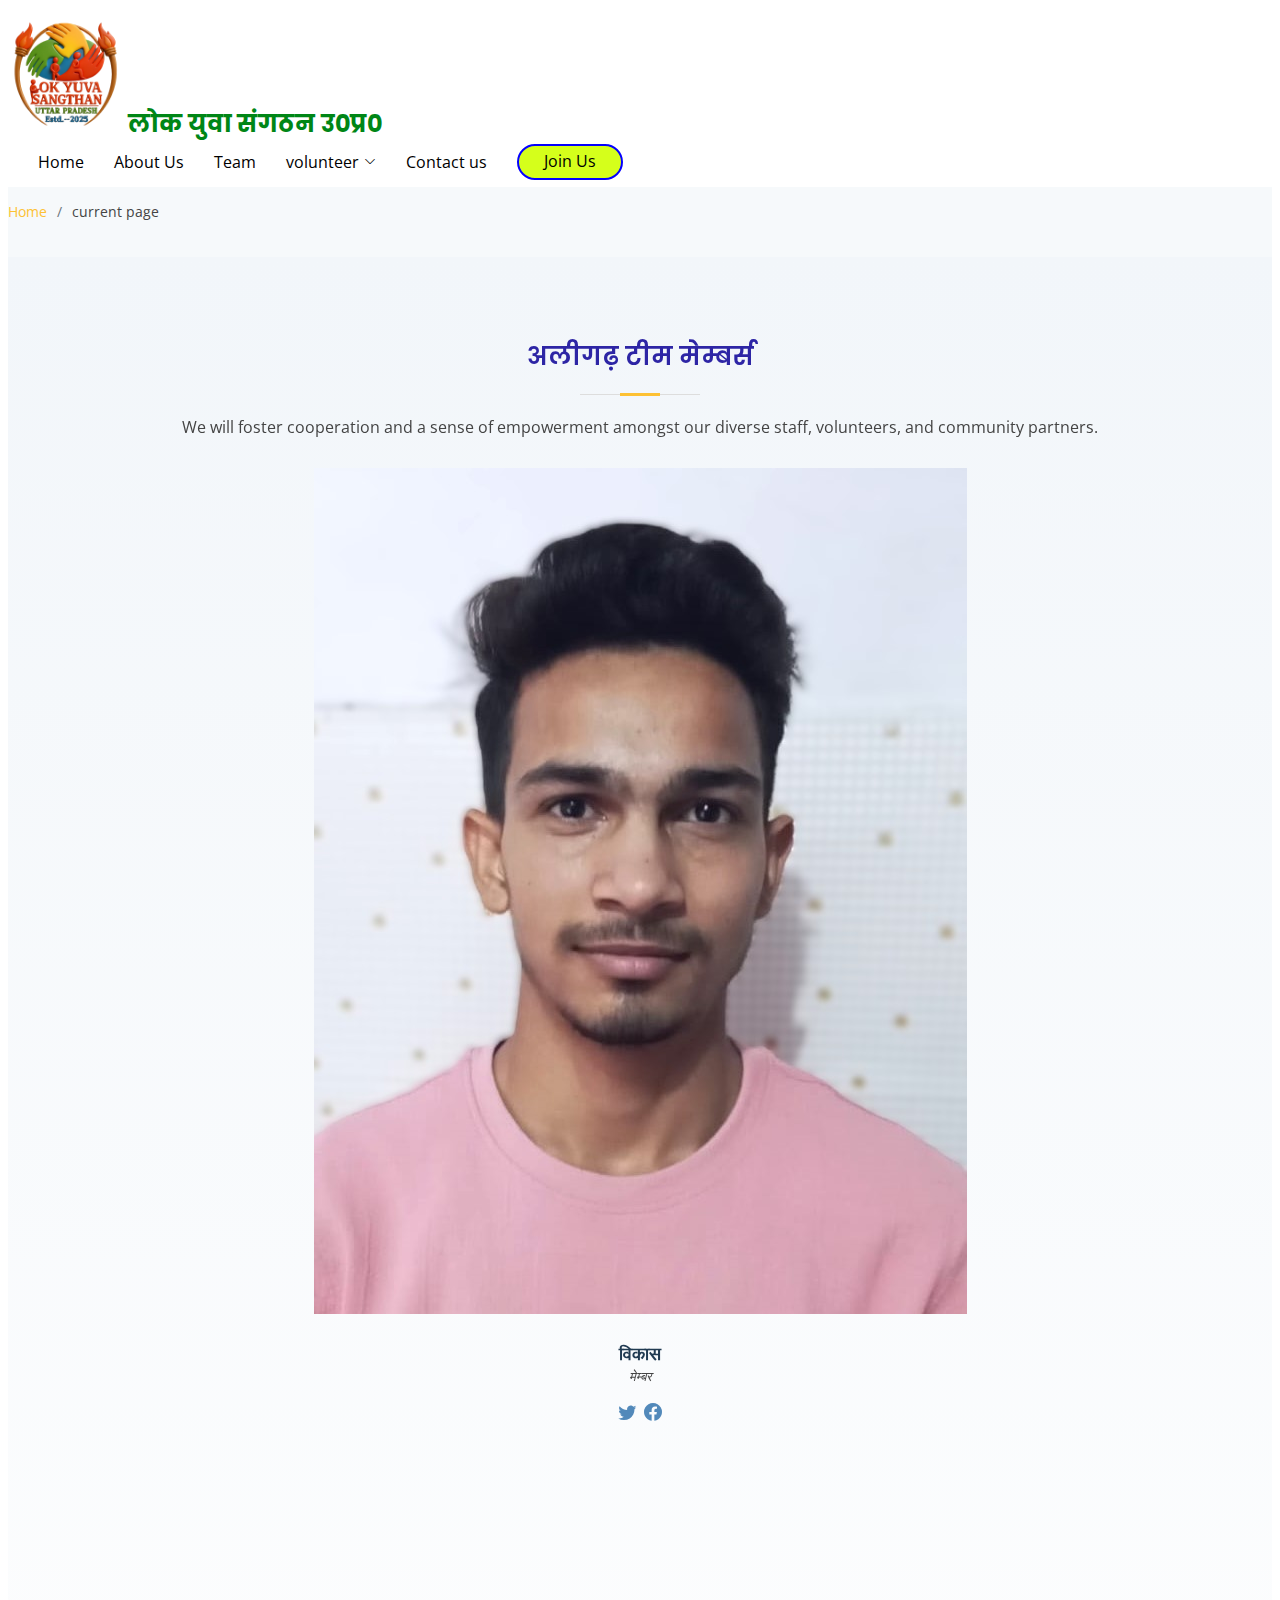
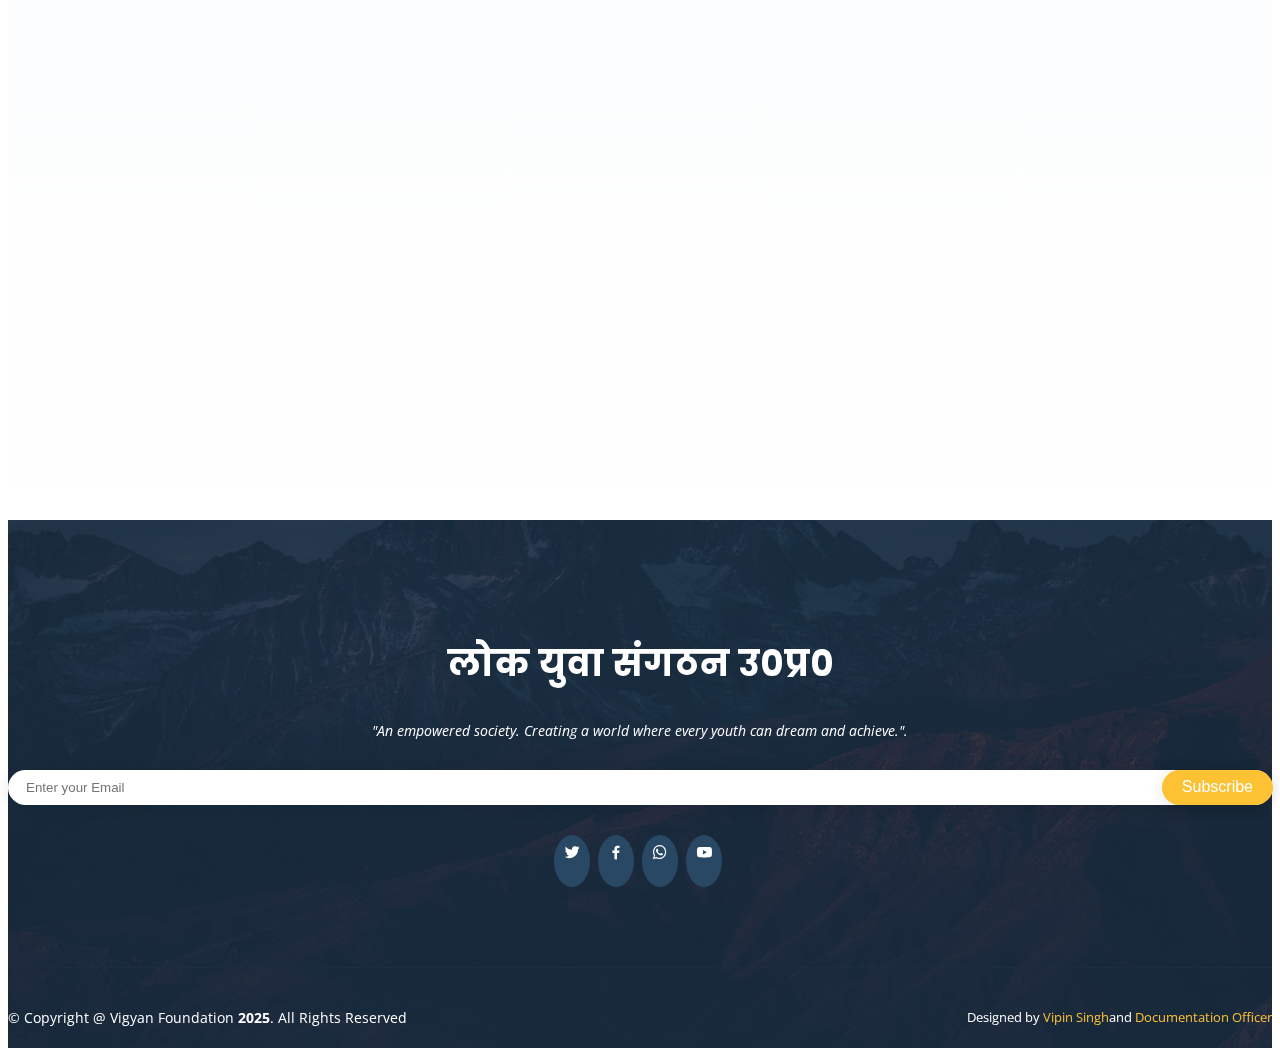
<file: Aligarh.html>
<!DOCTYPE html>
<html lang="en">

<head>
  <meta charset="utf-8">
  <meta content="width=device-width, initial-scale=1.0" name="viewport">
 
  

  <title>लोक युवा संगठन, उ०प्र० | अलीगढ़ टीम </title>
  <meta content="" name="description">
  <meta content="" name="keywords">

  <!-- Favicons -->
  <link href="img/favicon1.ico" rel="icon">
  <link href="img/apple-touch-icon.png" rel="apple-touch-icon">

  <!-- Google Fonts -->
  <link href="https://fonts.googleapis.com/css?family=Open+Sans:300,300i,400,400i,600,600i,700,700i|Raleway:300,300i,400,400i,500,500i,600,600i,700,700i|Poppins:300,300i,400,400i,500,500i,600,600i,700,700i" rel="stylesheet">

  <!-- Vendor CSS Files -->
  <link href="vendor/aos/aos.css" rel="stylesheet">
  <link href="vendor/bootstrap-icons/bootstrap-icons.css" rel="stylesheet">
  <link href="vendor/boxicons/css/boxicons.min.css" rel="stylesheet">
  <link href="vendor/glightbox/css/glightbox.min.css" rel="stylesheet">
  <link href="vendor/swiper/swiper-bundle.min.css" rel="stylesheet">
  <!-- CSS only -->
<link href="https://cdn.jsdelivr.net/npm/bootstrap@5.0.1/dist/css/bootstrap.min.css" rel="stylesheet" integrity="sha384-+0n0xVW2eSR5OomGNYDnhzAbDsOXxcvSN1TPprVMTNDbiYZCxYbOOl7+AMvyTG2x" crossorigin="anonymous">
  <!-- Template Main CSS File -->
  <link href="css/style.css" rel="stylesheet">

  <!-- =======================================================
  ======================================================== -->
</head>

<body>
  

  <!-- ======= Header ======= -->
  <header id="header">
    <div class="container d-flex align-items-center justify-content-between">

      <div class="logo">
        <h1><a href="index.html"><img src="logo.png"> <span>लोक युवा संगठन उ0प्र0
           </span></a></h1>
        <!-- Uncomment below if you prefer to use an image logo -->
        <!-- <a href="index.html"><img src="assets/img/logo.png" alt="" class="img-fluid"></a>-->
      </div>

      <nav id="navbar" class="navbar">
        <ul>
          <li><a class="nav-link scrollto active" href="index.html#home">Home</a></li>
          <li><a class="nav-link scrollto" href="index.html#portfolio">About Us</a></li>
                    <li><a class="nav-link scrollto" href="index.html#services">Team</a></li>
          <li class="dropdown"><a href="#"><span>volunteer</span> <i class="bi bi-chevron-down"></i></a>
            <ul>
              
              <li class="dropdown"><a href="#"><span>Area wise Volunteer</span> <i class="bi bi-chevron-right"></i></a>
                <ul>
                  <li><a href="lucknow.html">लखनऊ</a></li>
                  <li><a href="prayagraj.html">प्रयागराज</a></li>
                  <li><a href="shravasti.html">श्रावस्ती</a></li>
                  <li><a href="Aligarh.html">अलीगढ़</a></li>
                  <li><a href="chitrakoot.html">चित्रकूट</a></li>
                  
                </ul>
              </li>
              
            </ul>
          </li>
          <li><a class="nav-link scrollto" href="index.html#contact">Contact us</a></li>
         
          <li><a class="getstarted scrollto" href="https://forms.gle/mgAG2T8w3Aey51Pm8">Join Us</a></li>
          
        </ul>
        <i class="bi bi-list mobile-nav-toggle"></i>
      </nav><!-- .navbar -->

    </div>
  </header><!-- End Header -->
  

  <main id="main">

    <!-- ======= Breadcrumbs Section ======= -->
    <section class="breadcrumbs">
      <div class="container">

        <div class="d-flex justify-content-between align-items-center">
          
          <ol>
            <li><a href="index.html">Home</a></li>
            <li>current page</li>
          </ol>
        </div>

      </div>
    </section><!-- End Breadcrumbs Section -->

     <!-- ======= Team Section ======= -->
     <section id="team" class="team section-bg">
      <div class="container">

        <div class="section-title">
          <h2 data-aos="fade-in">अलीगढ़ टीम मेम्बर्स</h2>
          <p data-aos="fade-in">We will foster cooperation and a sense of empowerment amongst our diverse staff, volunteers, and community partners.</p>
        </div>

        <div class="row">
           <div class="col-xl-3 col-lg-4 col-md-6">
            <div class="member" data-aos="fade-up" data-aos-delay="200">
              <div class="pic"><img src="img/team/Vikas.jpg" alt=""></div>
              <h4>विकास</h4>
              <span>मेम्बर</span>
              <div class="social">
                <a href=""><i class="bi bi-twitter"></i></a>
                <a href=""><i class="bi bi-facebook"></i></a>
               
              </div>
            </div>
          </div>
          
           <div class="col-xl-3 col-lg-4 col-md-6">
            <div class="member" data-aos="fade-up">
              <div class="pic"> <img src="img/team/Priyanka.jpg" alt=""></div>
              <h4>प्रियंका </h4>
              <span>मेम्बर</span>
              <div class="social">
                <a href=""><i class="bi bi-twitter"></i></a>
                <a href=""><i class="bi bi-facebook"></i></a>
                
              </div>
            </div>
          </div>
          
          
          
          
          
           
        
          
        </div>

      </div>
    </section><!-- End Team Section -->

    

   <!-- ======= Footer ======= -->
   <footer id="footer">

    <div class="footer-top">

      <div class="container">

        <div class="row  justify-content-center">
          <div class="col-lg-6">
            <h3>लोक युवा संगठन उ०प्र०

            </h3>
            <p>"An empowered society. Creating a world where every youth can dream and achieve.".</p>
          </div>
        </div>

        <div class="row footer-newsletter justify-content-center">
          <div class="col-lg-6">
            <form action="" method="post">
              <input type="email" name="email" placeholder="Enter your Email"><input type="submit" value="Subscribe">
            </form>
          </div>
        </div>

        <div class="social-links">
          <a href="#" class="twitter"><i class="bx bxl-twitter"></i></a>
          <a href="#" class="facebook"><i class="bx bxl-facebook"></i></a>
          <a href="https://chat.whatsapp.com/G7NPlNgtziXLv9UKNe8EcZ" class="instagram"><i class="bx bxl-whatsapp"></i></a>
          <a href="#" class="google-plus"><i class="bx bxl-youtube"></i></a>
          
        </div>
       

      </div>
     
    </div>

    <div class="container footer-bottom clearfix">
      <div class="copyright">
        &copy; Copyright @ Vigyan Foundation <strong><span>2025</span></strong>. All Rights Reserved 
      </div>
      <div class="credits">
        <!-- All the links in the footer should remain intact. -->
        <!-- You can delete the links only if you purchased the pro version. -->
        <!-- Licensing information: https://bootstrapmade.com/license/ -->
        <!-- Purchase the pro version with working PHP/AJAX contact form: https://bootstrapmade.com/bocor-bootstrap-template-nice-animation/ -->
        Designed by <a href="#" target="_blank">Vipin Singh</a>and  <a href="#" target="_blank">Documentation Officer</a>
      </div>
    </div>
  </footer><!-- End Footer -->

  <a href="#" class="back-to-top d-flex align-items-center justify-content-center"><i class="bi bi-arrow-up-short"></i></a>

  <!-- Vendor JS Files -->
  <script src="vendor/aos/aos.js"></script>
  
  <script src="vendor/glightbox/js/glightbox.min.js"></script>
  <script src="vendor/isotope-layout/isotope.pkgd.min.js"></script>
  <script src="vendor/php-email-form/validate.js"></script>
  <script src="vendor/swiper/swiper-bundle.min.js"></script>
  <!-- JavaScript Bundle with Popper -->
  <script src="https://cdn.jsdelivr.net/npm/bootstrap@5.0.1/dist/js/bootstrap.bundle.min.js" integrity="sha384-gtEjrD/SeCtmISkJkNUaaKMoLD0//ElJ19smozuHV6z3Iehds+3Ulb9Bn9Plx0x4" crossorigin="anonymous"></script>
  <!-- Template Main JS File -->
  <script src="js/main.js"></script>

</body>

</html>
</file>
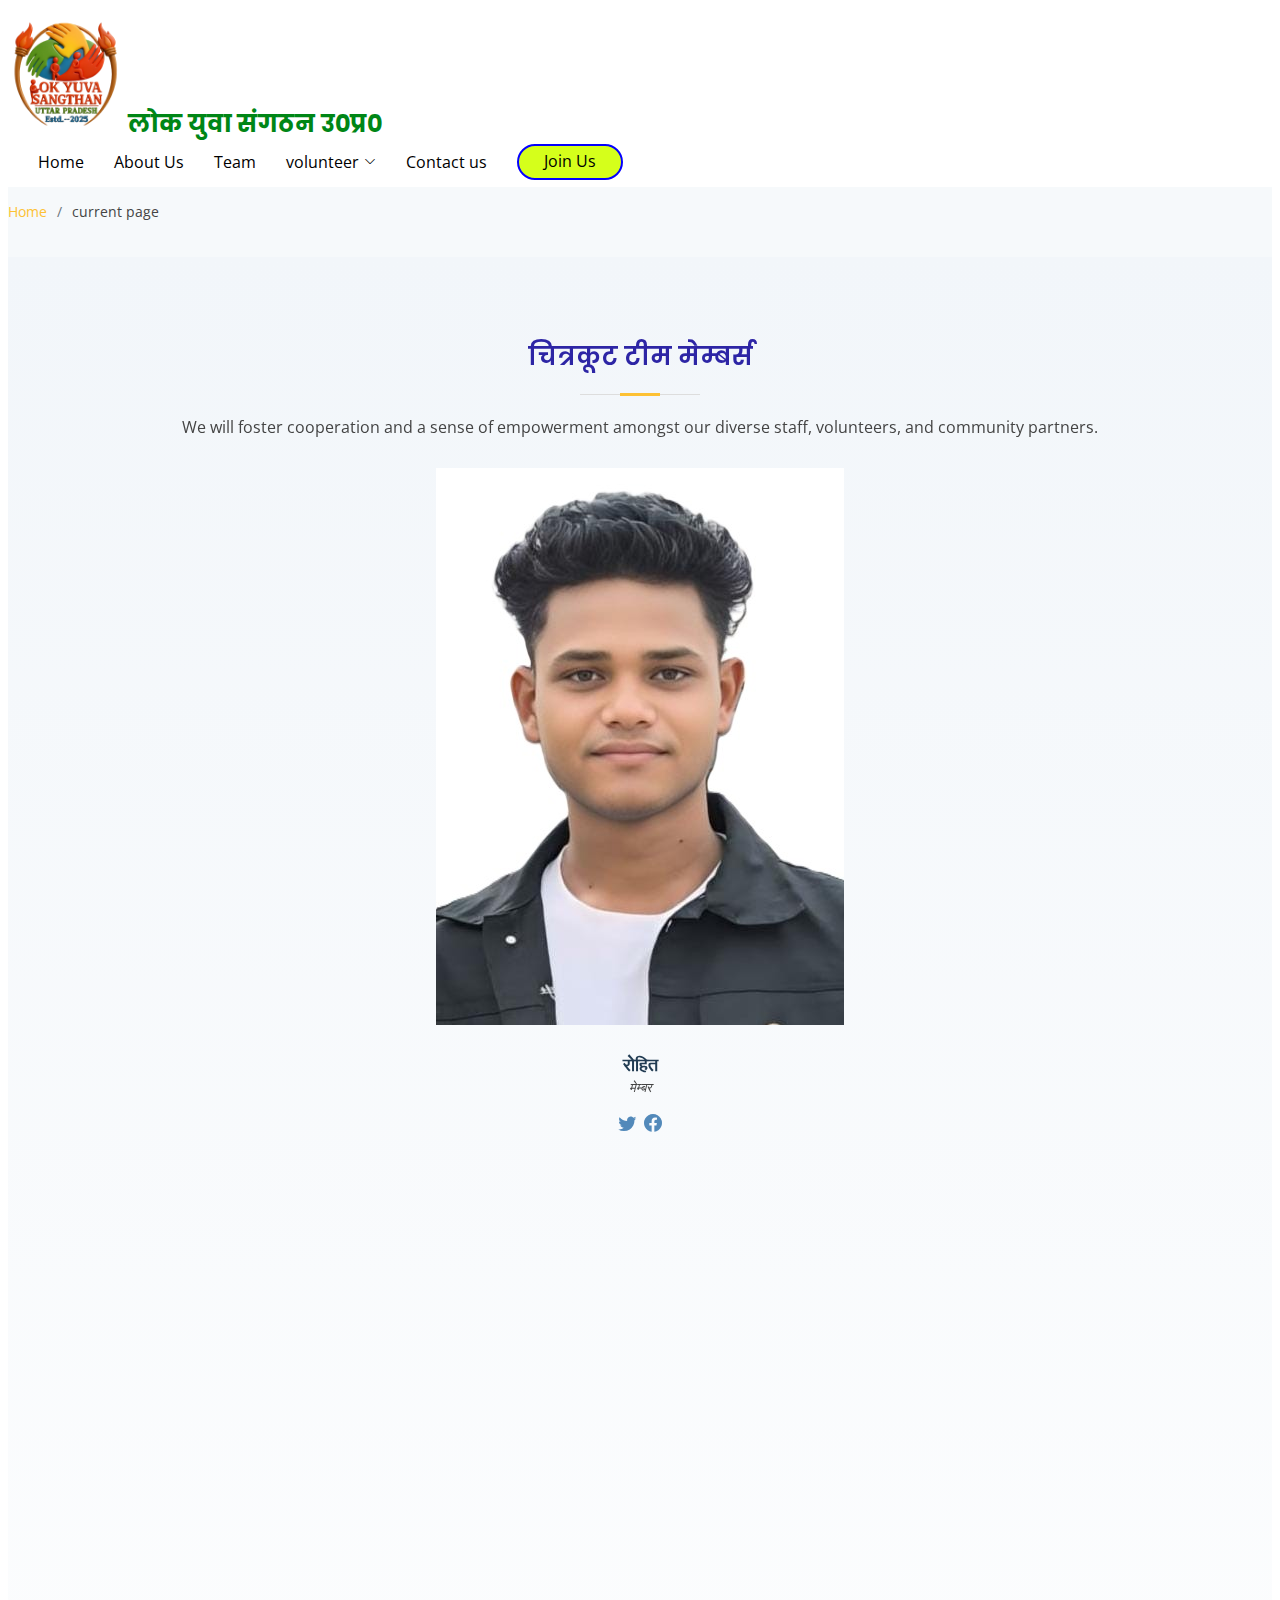
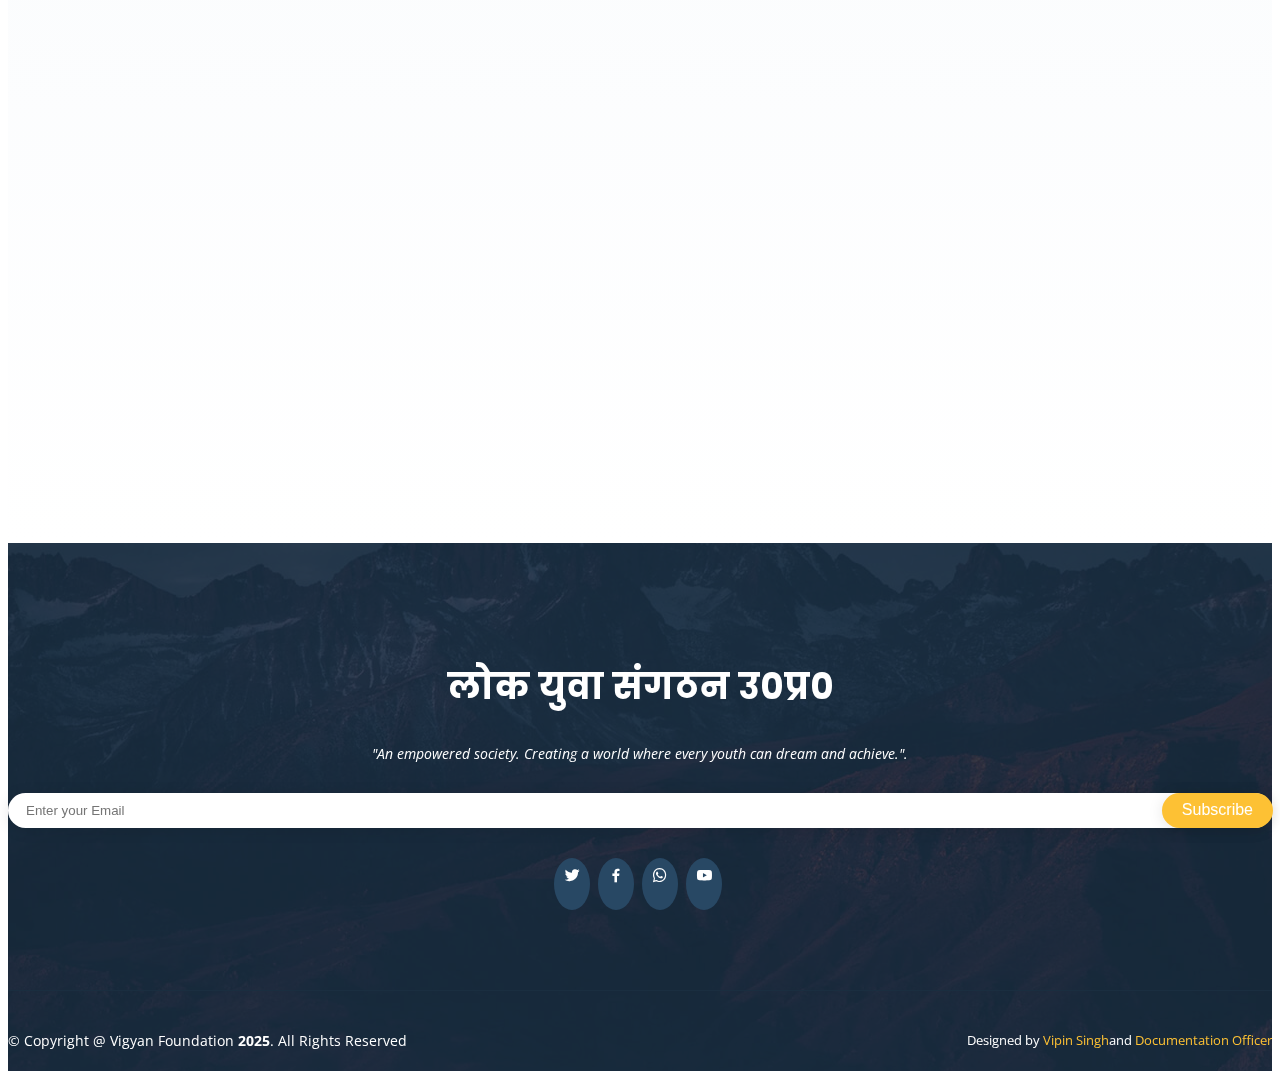
<file: chitrakoot.html>
<!DOCTYPE html>
<html lang="en">

<head>
  <meta charset="utf-8">
  <meta content="width=device-width, initial-scale=1.0" name="viewport">
 
  

  <title>लोक युवा संगठन, उ०प्र० | चित्रकूट टीम </title>
  <meta content="" name="description">
  <meta content="" name="keywords">

  <!-- Favicons -->
  <link href="img/favicon1.ico" rel="icon">
  <link href="img/apple-touch-icon.png" rel="apple-touch-icon">

  <!-- Google Fonts -->
  <link href="https://fonts.googleapis.com/css?family=Open+Sans:300,300i,400,400i,600,600i,700,700i|Raleway:300,300i,400,400i,500,500i,600,600i,700,700i|Poppins:300,300i,400,400i,500,500i,600,600i,700,700i" rel="stylesheet">

  <!-- Vendor CSS Files -->
  <link href="vendor/aos/aos.css" rel="stylesheet">
  <link href="vendor/bootstrap-icons/bootstrap-icons.css" rel="stylesheet">
  <link href="vendor/boxicons/css/boxicons.min.css" rel="stylesheet">
  <link href="vendor/glightbox/css/glightbox.min.css" rel="stylesheet">
  <link href="vendor/swiper/swiper-bundle.min.css" rel="stylesheet">
  <!-- CSS only -->
<link href="https://cdn.jsdelivr.net/npm/bootstrap@5.0.1/dist/css/bootstrap.min.css" rel="stylesheet" integrity="sha384-+0n0xVW2eSR5OomGNYDnhzAbDsOXxcvSN1TPprVMTNDbiYZCxYbOOl7+AMvyTG2x" crossorigin="anonymous">
  <!-- Template Main CSS File -->
  <link href="css/style.css" rel="stylesheet">

  <!-- =======================================================
  ======================================================== -->
</head>

<body>
  

  <!-- ======= Header ======= -->
  <header id="header">
    <div class="container d-flex align-items-center justify-content-between">

      <div class="logo">
        <h1><a href="index.html"><img src="logo.png"> <span>लोक युवा संगठन उ0प्र0
           </span></a></h1>
        <!-- Uncomment below if you prefer to use an image logo -->
        <!-- <a href="index.html"><img src="assets/img/logo.png" alt="" class="img-fluid"></a>-->
      </div>

      <nav id="navbar" class="navbar">
        <ul>
          <li><a class="nav-link scrollto active" href="index.html#home">Home</a></li>
          <li><a class="nav-link scrollto" href="index.html#portfolio">About Us</a></li>
                    <li><a class="nav-link scrollto" href="index.html#services">Team</a></li>
          <li class="dropdown"><a href="#"><span>volunteer</span> <i class="bi bi-chevron-down"></i></a>
            <ul>
              
              <li class="dropdown"><a href="#"><span>Area wise Volunteer</span> <i class="bi bi-chevron-right"></i></a>
                <ul>
                  <li><a href="lucknow.html">लखनऊ</a></li>
                  <li><a href="prayagraj.html">प्रयागराज</a></li>
                  <li><a href="shravasti.html">श्रावस्ती</a></li>
                  <li><a href="Aligarh.html">अलीगढ़</a></li>
                  <li><a href="chitrakoot.html">चित्रकूट</a></li>
                  
                </ul>
              </li>
              
            </ul>
          </li>
          <li><a class="nav-link scrollto" href="index.html#contact">Contact us</a></li>
         
          <li><a class="getstarted scrollto" href="https://forms.gle/mgAG2T8w3Aey51Pm8">Join Us</a></li>
          
        </ul>
        <i class="bi bi-list mobile-nav-toggle"></i>
      </nav><!-- .navbar -->

    </div>
  </header><!-- End Header -->
  

  <main id="main">

    <!-- ======= Breadcrumbs Section ======= -->
    <section class="breadcrumbs">
      <div class="container">

        <div class="d-flex justify-content-between align-items-center">
          
          <ol>
            <li><a href="index.html">Home</a></li>
            <li>current page</li>
          </ol>
        </div>

      </div>
    </section><!-- End Breadcrumbs Section -->

     <!-- ======= Team Section ======= -->
     <section id="team" class="team section-bg">
      <div class="container">

        <div class="section-title">
          <h2 data-aos="fade-in">चित्रकूट टीम मेम्बर्स</h2>
          <p data-aos="fade-in">We will foster cooperation and a sense of empowerment amongst our diverse staff, volunteers, and community partners.</p>
        </div>

        <div class="row">
           <div class="col-xl-3 col-lg-4 col-md-6">
            <div class="member" data-aos="fade-up" data-aos-delay="200">
              <div class="pic"><img src="img/team/Rohit.jpg" alt=""></div>
              <h4>रोहित </h4>
              <span>मेम्बर</span>
              <div class="social">
                <a href=""><i class="bi bi-twitter"></i></a>
                <a href=""><i class="bi bi-facebook"></i></a>
               
              </div>
            </div>
          </div>
          
           <div class="col-xl-3 col-lg-4 col-md-6">
            <div class="member" data-aos="fade-up">
              <div class="pic"> <img src="img/team/Anhsu.jpg" alt=""></div>
              <h4>अंशु </h4>
              <span>मेम्बर</span>
              <div class="social">
                <a href=""><i class="bi bi-twitter"></i></a>
                <a href=""><i class="bi bi-facebook"></i></a>
                
              </div>
            </div>
          </div>
          
          
          
          
          
          
           
          

          
        </div>

      </div>
    </section><!-- End Team Section -->

    

   <!-- ======= Footer ======= -->
   <footer id="footer">

    <div class="footer-top">

      <div class="container">

        <div class="row  justify-content-center">
          <div class="col-lg-6">
            <h3>लोक युवा संगठन उ०प्र०

            </h3>
            <p>"An empowered society. Creating a world where every youth can dream and achieve.".</p>
          </div>
        </div>

        <div class="row footer-newsletter justify-content-center">
          <div class="col-lg-6">
            <form action="" method="post">
              <input type="email" name="email" placeholder="Enter your Email"><input type="submit" value="Subscribe">
            </form>
          </div>
        </div>

        <div class="social-links">
          <a href="#" class="twitter"><i class="bx bxl-twitter"></i></a>
          <a href="#" class="facebook"><i class="bx bxl-facebook"></i></a>
          <a href="https://chat.whatsapp.com/G7NPlNgtziXLv9UKNe8EcZ" class="instagram"><i class="bx bxl-whatsapp"></i></a>
          <a href="#" class="google-plus"><i class="bx bxl-youtube"></i></a>
          
        </div>
       

      </div>
     
    </div>

    <div class="container footer-bottom clearfix">
      <div class="copyright">
        &copy; Copyright @ Vigyan Foundation <strong><span>2025</span></strong>. All Rights Reserved 
      </div>
      <div class="credits">
        <!-- All the links in the footer should remain intact. -->
        <!-- You can delete the links only if you purchased the pro version. -->
        <!-- Licensing information: https://bootstrapmade.com/license/ -->
        <!-- Purchase the pro version with working PHP/AJAX contact form: https://bootstrapmade.com/bocor-bootstrap-template-nice-animation/ -->
        Designed by <a href="#" target="_blank">Vipin Singh</a>and  <a href="#" target="_blank">Documentation Officer</a>
      </div>
    </div>
  </footer><!-- End Footer -->

  <a href="#" class="back-to-top d-flex align-items-center justify-content-center"><i class="bi bi-arrow-up-short"></i></a>

  <!-- Vendor JS Files -->
  <script src="vendor/aos/aos.js"></script>
  
  <script src="vendor/glightbox/js/glightbox.min.js"></script>
  <script src="vendor/isotope-layout/isotope.pkgd.min.js"></script>
  <script src="vendor/php-email-form/validate.js"></script>
  <script src="vendor/swiper/swiper-bundle.min.js"></script>
  <!-- JavaScript Bundle with Popper -->
  <script src="https://cdn.jsdelivr.net/npm/bootstrap@5.0.1/dist/js/bootstrap.bundle.min.js" integrity="sha384-gtEjrD/SeCtmISkJkNUaaKMoLD0//ElJ19smozuHV6z3Iehds+3Ulb9Bn9Plx0x4" crossorigin="anonymous"></script>
  <!-- Template Main JS File -->
  <script src="js/main.js"></script>

</body>

</html>
</file>
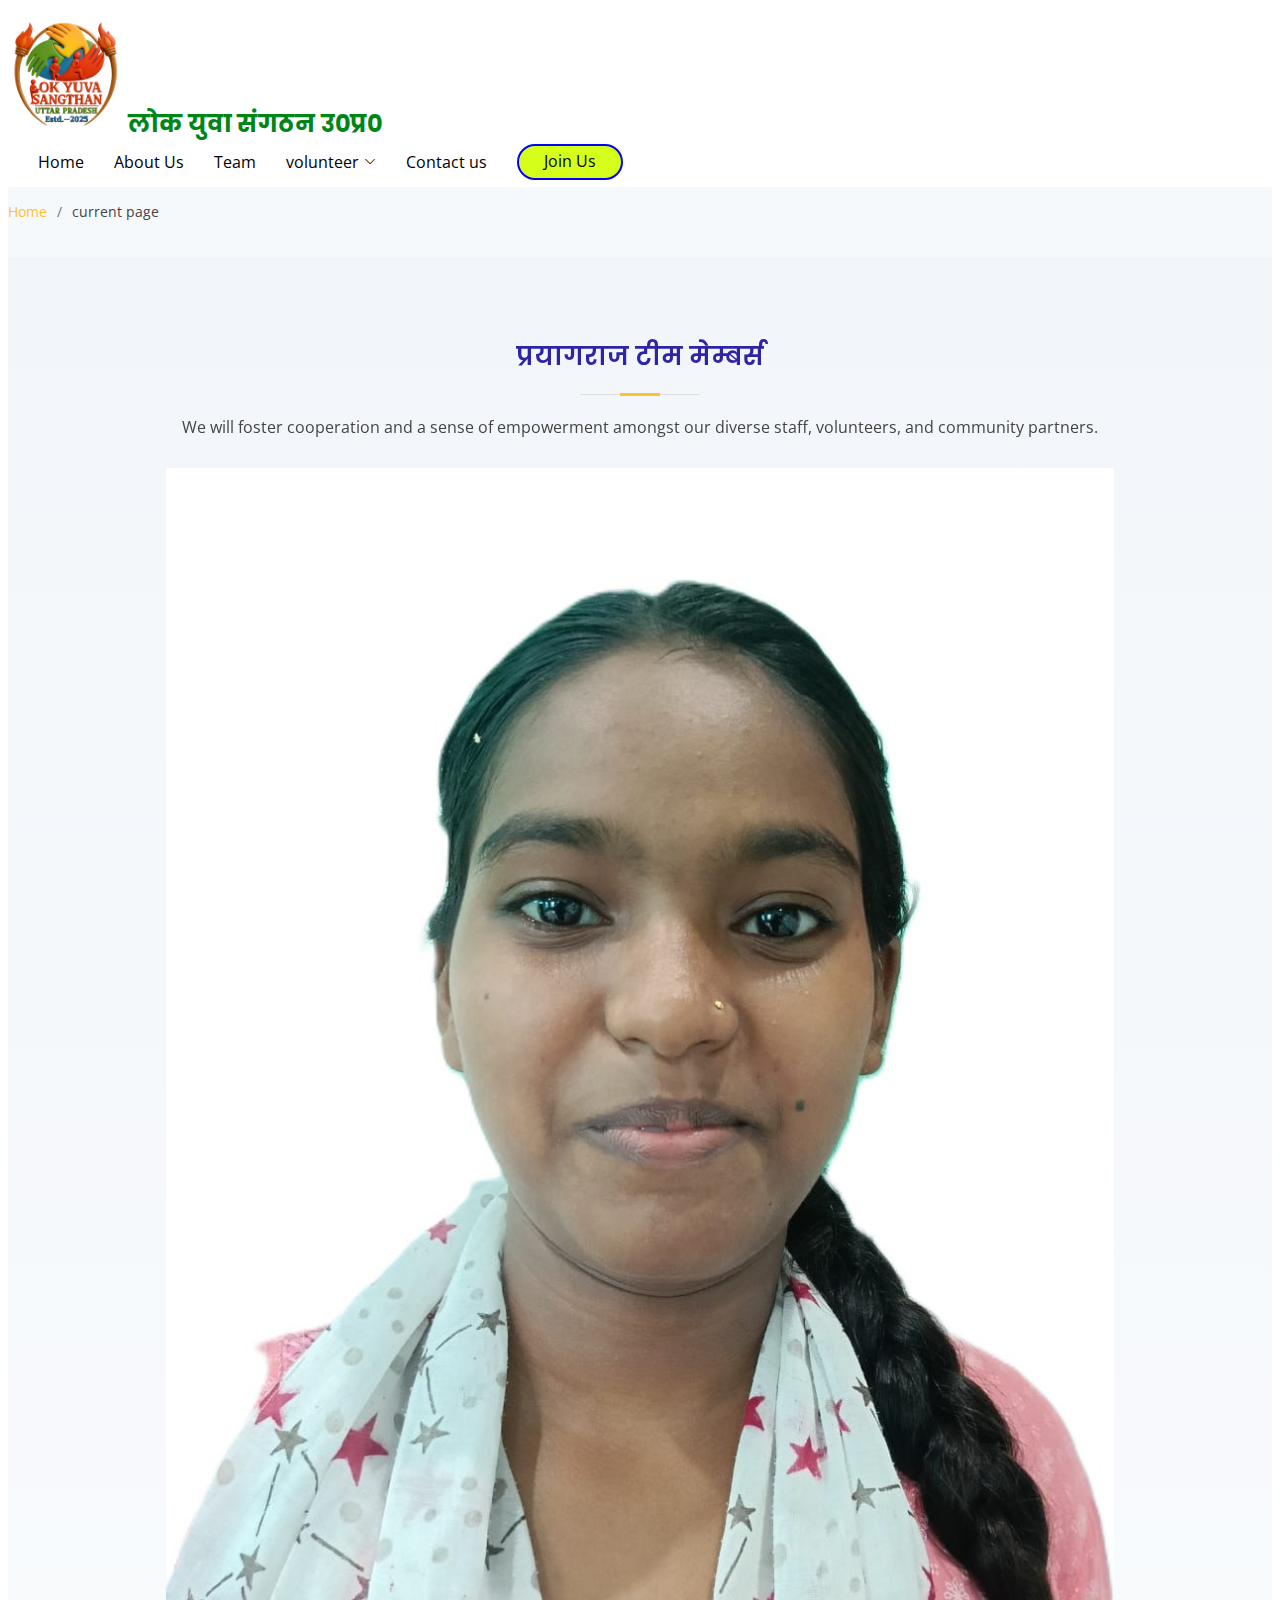
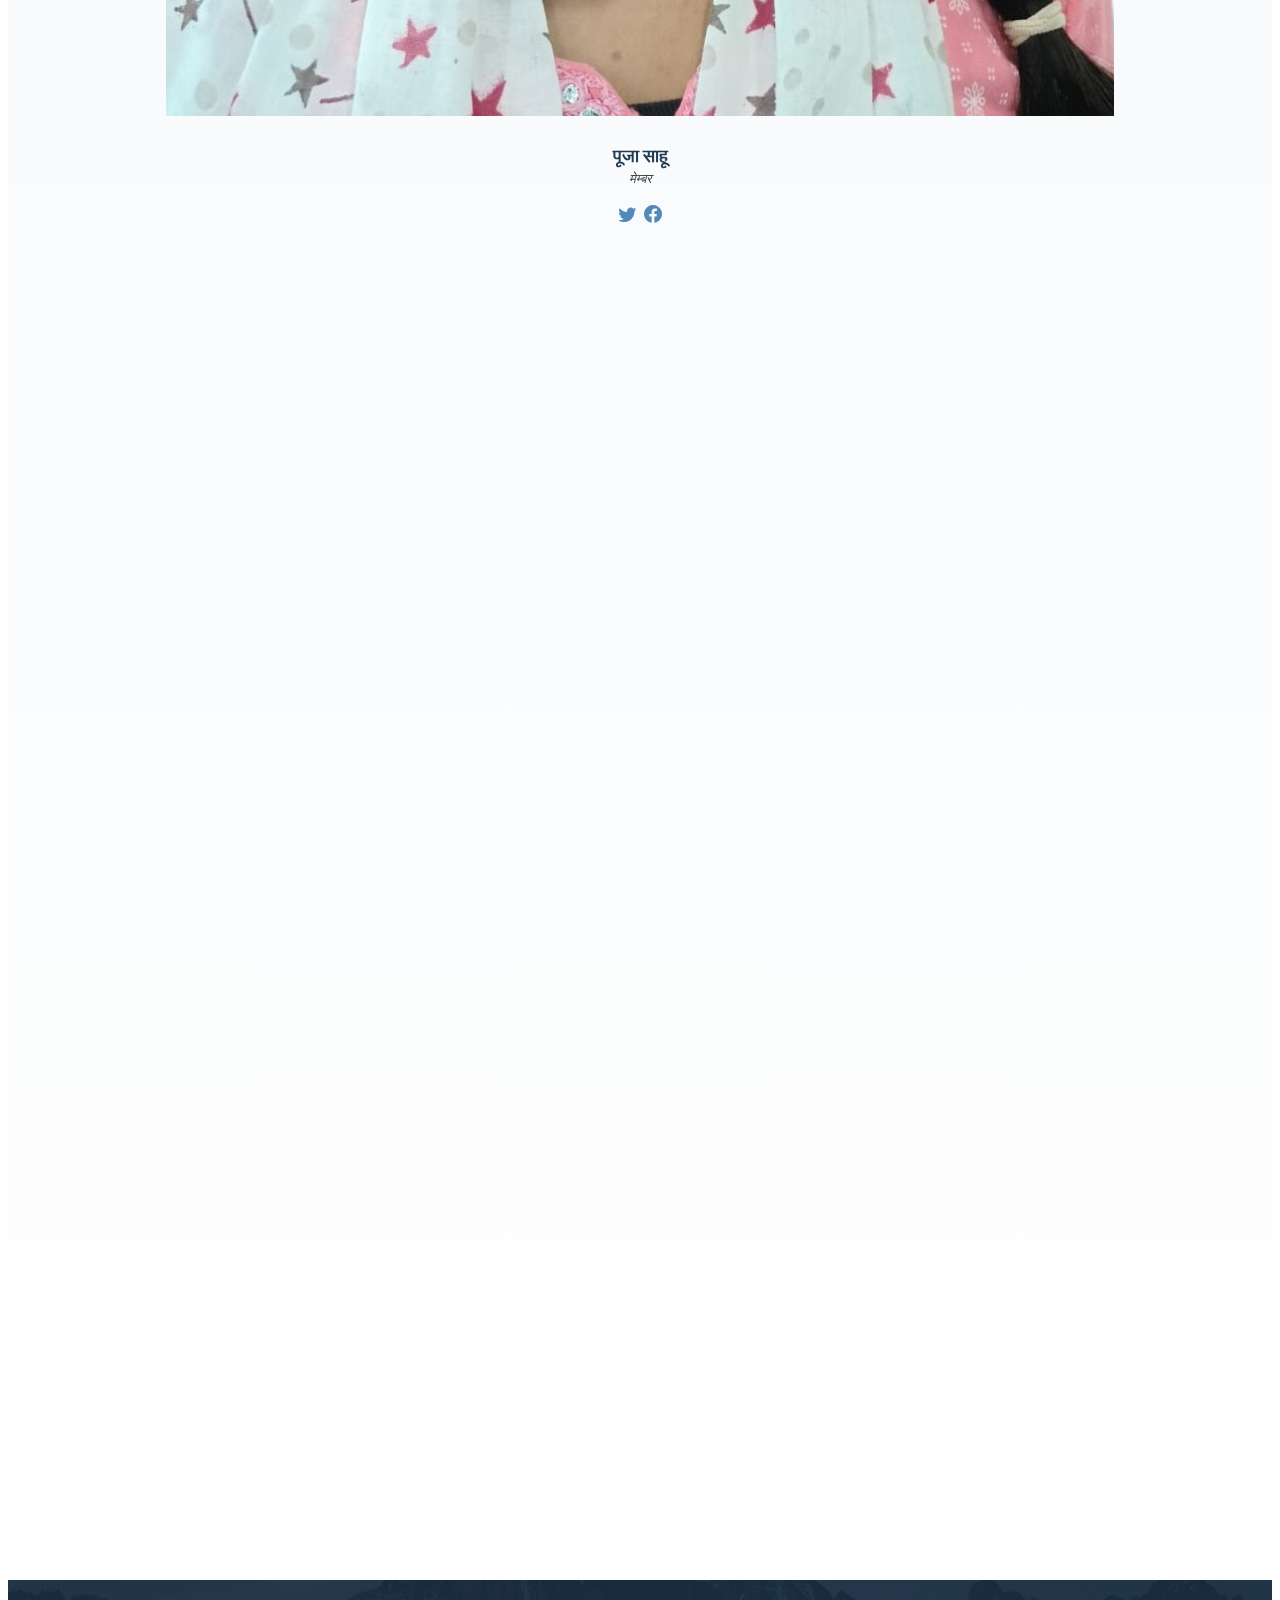
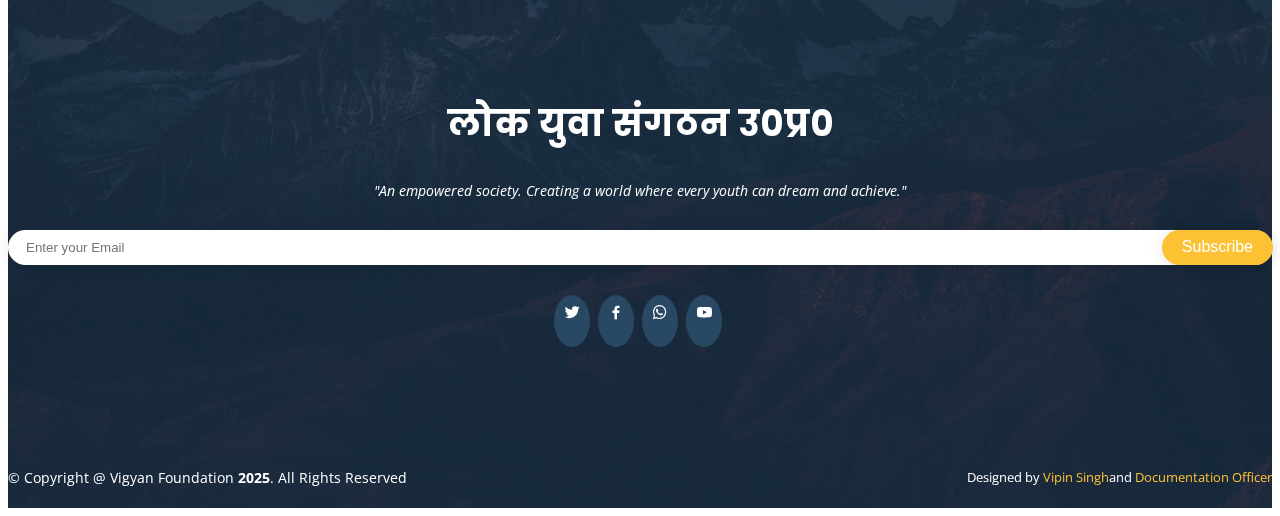
<file: prayagraj.html>
<!DOCTYPE html>
<html lang="en">

<head>
  <meta charset="utf-8">
  <meta content="width=device-width, initial-scale=1.0" name="viewport">
 
  

  <title>लोक युवा संगठन, उ०प्र० | प्रयागराज टीम </title>
  <meta content="" name="description">
  <meta content="" name="keywords">

  <!-- Favicons -->
  <link href="img/favicon1.ico" rel="icon">
  <link href="img/apple-touch-icon.png" rel="apple-touch-icon">

  <!-- Google Fonts -->
  <link href="https://fonts.googleapis.com/css?family=Open+Sans:300,300i,400,400i,600,600i,700,700i|Raleway:300,300i,400,400i,500,500i,600,600i,700,700i|Poppins:300,300i,400,400i,500,500i,600,600i,700,700i" rel="stylesheet">

  <!-- Vendor CSS Files -->
  <link href="vendor/aos/aos.css" rel="stylesheet">
  <link href="vendor/bootstrap-icons/bootstrap-icons.css" rel="stylesheet">
  <link href="vendor/boxicons/css/boxicons.min.css" rel="stylesheet">
  <link href="vendor/glightbox/css/glightbox.min.css" rel="stylesheet">
  <link href="vendor/swiper/swiper-bundle.min.css" rel="stylesheet">
  <!-- CSS only -->
<link href="https://cdn.jsdelivr.net/npm/bootstrap@5.0.1/dist/css/bootstrap.min.css" rel="stylesheet" integrity="sha384-+0n0xVW2eSR5OomGNYDnhzAbDsOXxcvSN1TPprVMTNDbiYZCxYbOOl7+AMvyTG2x" crossorigin="anonymous">
  <!-- Template Main CSS File -->
  <link href="css/style.css" rel="stylesheet">

  <!-- =======================================================
  ======================================================== -->
</head>

<body>
  

  <!-- ======= Header ======= -->
  <header id="header">
    <div class="container d-flex align-items-center justify-content-between">

      <div class="logo">
        <h1><a href="index.html"><img src="logo.png"> <span>लोक युवा संगठन उ0प्र0
           </span></a></h1>
        <!-- Uncomment below if you prefer to use an image logo -->
        <!-- <a href="index.html"><img src="assets/img/logo.png" alt="" class="img-fluid"></a>-->
      </div>

      <nav id="navbar" class="navbar">
        <ul>
          <li><a class="nav-link scrollto active" href="index.html#home">Home</a></li>
          <li><a class="nav-link scrollto" href="index.html#portfolio">About Us</a></li>
                    <li><a class="nav-link scrollto" href="index.html#services">Team</a></li>
          <li class="dropdown"><a href="#"><span>volunteer</span> <i class="bi bi-chevron-down"></i></a>
            <ul>
              
              <li class="dropdown"><a href="#"><span>Area wise Volunteer</span> <i class="bi bi-chevron-right"></i></a>
                <ul>
                  <li><a href="lucknow.html">लखनऊ</a></li>
                  <li><a href="prayagraj.html">प्रयागराज</a></li>
                  <li><a href="shravasti.html">श्रावस्ती</a></li>
                  <li><a href="Aligarh.html">अलीगढ़</a></li>
                  <li><a href="Aligarh.html">चित्रकूट</a></li>
                  
                </ul>
              </li>
              
            </ul>
          </li>
          <li><a class="nav-link scrollto" href="index.html#contact">Contact us</a></li>
         
          <li><a class="getstarted scrollto" href="https://forms.gle/mgAG2T8w3Aey51Pm8">Join Us</a></li>
          
        </ul>
        <i class="bi bi-list mobile-nav-toggle"></i>
      </nav><!-- .navbar -->

    </div>
  </header><!-- End Header -->
  

  <main id="main">

    <!-- ======= Breadcrumbs Section ======= -->
    <section class="breadcrumbs">
      <div class="container">

        <div class="d-flex justify-content-between align-items-center">
          
          <ol>
            <li><a href="index.html">Home</a></li>
            <li>current page</li>
          </ol>
        </div>

      </div>
    </section><!-- End Breadcrumbs Section -->

     <!-- ======= Team Section ======= -->
     <section id="team" class="team section-bg">
      <div class="container">

        <div class="section-title">
          <h2 data-aos="fade-in">प्रयागराज टीम मेम्बर्स</h2>
          <p data-aos="fade-in">We will foster cooperation and a sense of empowerment amongst our diverse staff, volunteers, and community partners.</p>
        </div>

        <div class="row">
           <div class="col-xl-3 col-lg-4 col-md-6">
            <div class="member" data-aos="fade-up" data-aos-delay="200">
              <div class="pic"><img src="img/team/pooja.jpg" alt=""></div>
              <h4>पूजा साहू</h4>
              <span>मेम्बर</span>
              <div class="social">
                <a href=""><i class="bi bi-twitter"></i></a>
                <a href=""><i class="bi bi-facebook"></i></a>
               
              </div>
            </div>
          </div>
          
           <div class="col-xl-3 col-lg-4 col-md-6">
            <div class="member" data-aos="fade-up">
              <div class="pic"> <img src="img/team/muskan.jpg" alt=""></div>
              <h4>मुस्कान साहू</h4>
              <span>मेम्बर</span>
              <div class="social">
                <a href=""><i class="bi bi-twitter"></i></a>
                <a href=""><i class="bi bi-facebook"></i></a>
                
              </div>
            </div>
          </div>
          
         
          
          
          
          
                

          
        </div>

      </div>
    </section><!-- End Team Section -->

    

   <!-- ======= Footer ======= -->
   <footer id="footer">

    <div class="footer-top">

      <div class="container">

        <div class="row  justify-content-center">
          <div class="col-lg-6">
            <h3>लोक युवा संगठन उ०प्र०

            </h3>
            <p>"An empowered society. Creating a world where every youth can dream and achieve."</p>
          </div>
        </div>

        <div class="row footer-newsletter justify-content-center">
          <div class="col-lg-6">
            <form action="" method="post">
              <input type="email" name="email" placeholder="Enter your Email"><input type="submit" value="Subscribe">
            </form>
          </div>
        </div>

        <div class="social-links">
          <a href="#" class="twitter"><i class="bx bxl-twitter"></i></a>
          <a href="#" class="facebook"><i class="bx bxl-facebook"></i></a>
          <a href="https://chat.whatsapp.com/G7NPlNgtziXLv9UKNe8EcZ" class="instagram"><i class="bx bxl-whatsapp"></i></a>
          <a href="#" class="google-plus"><i class="bx bxl-youtube"></i></a>
          
        </div>
       

      </div>
     
    </div>

    <div class="container footer-bottom clearfix">
      <div class="copyright">
        &copy; Copyright @ Vigyan Foundation <strong><span>2025</span></strong>. All Rights Reserved 
      </div>
      <div class="credits">
        <!-- All the links in the footer should remain intact. -->
        <!-- You can delete the links only if you purchased the pro version. -->
        <!-- Licensing information: https://bootstrapmade.com/license/ -->
        <!-- Purchase the pro version with working PHP/AJAX contact form: https://bootstrapmade.com/bocor-bootstrap-template-nice-animation/ -->
        Designed by <a href="#" target="_blank">Vipin Singh</a>and  <a href="#" target="_blank">Documentation Officer</a>
      </div>
    </div>
  </footer><!-- End Footer -->

  <a href="#" class="back-to-top d-flex align-items-center justify-content-center"><i class="bi bi-arrow-up-short"></i></a>

  <!-- Vendor JS Files -->
  <script src="vendor/aos/aos.js"></script>
  
  <script src="vendor/glightbox/js/glightbox.min.js"></script>
  <script src="vendor/isotope-layout/isotope.pkgd.min.js"></script>
  <script src="vendor/php-email-form/validate.js"></script>
  <script src="vendor/swiper/swiper-bundle.min.js"></script>
  <!-- JavaScript Bundle with Popper -->
  <script src="https://cdn.jsdelivr.net/npm/bootstrap@5.0.1/dist/js/bootstrap.bundle.min.js" integrity="sha384-gtEjrD/SeCtmISkJkNUaaKMoLD0//ElJ19smozuHV6z3Iehds+3Ulb9Bn9Plx0x4" crossorigin="anonymous"></script>
  <!-- Template Main JS File -->
  <script src="js/main.js"></script>

</body>

</html>
</file>
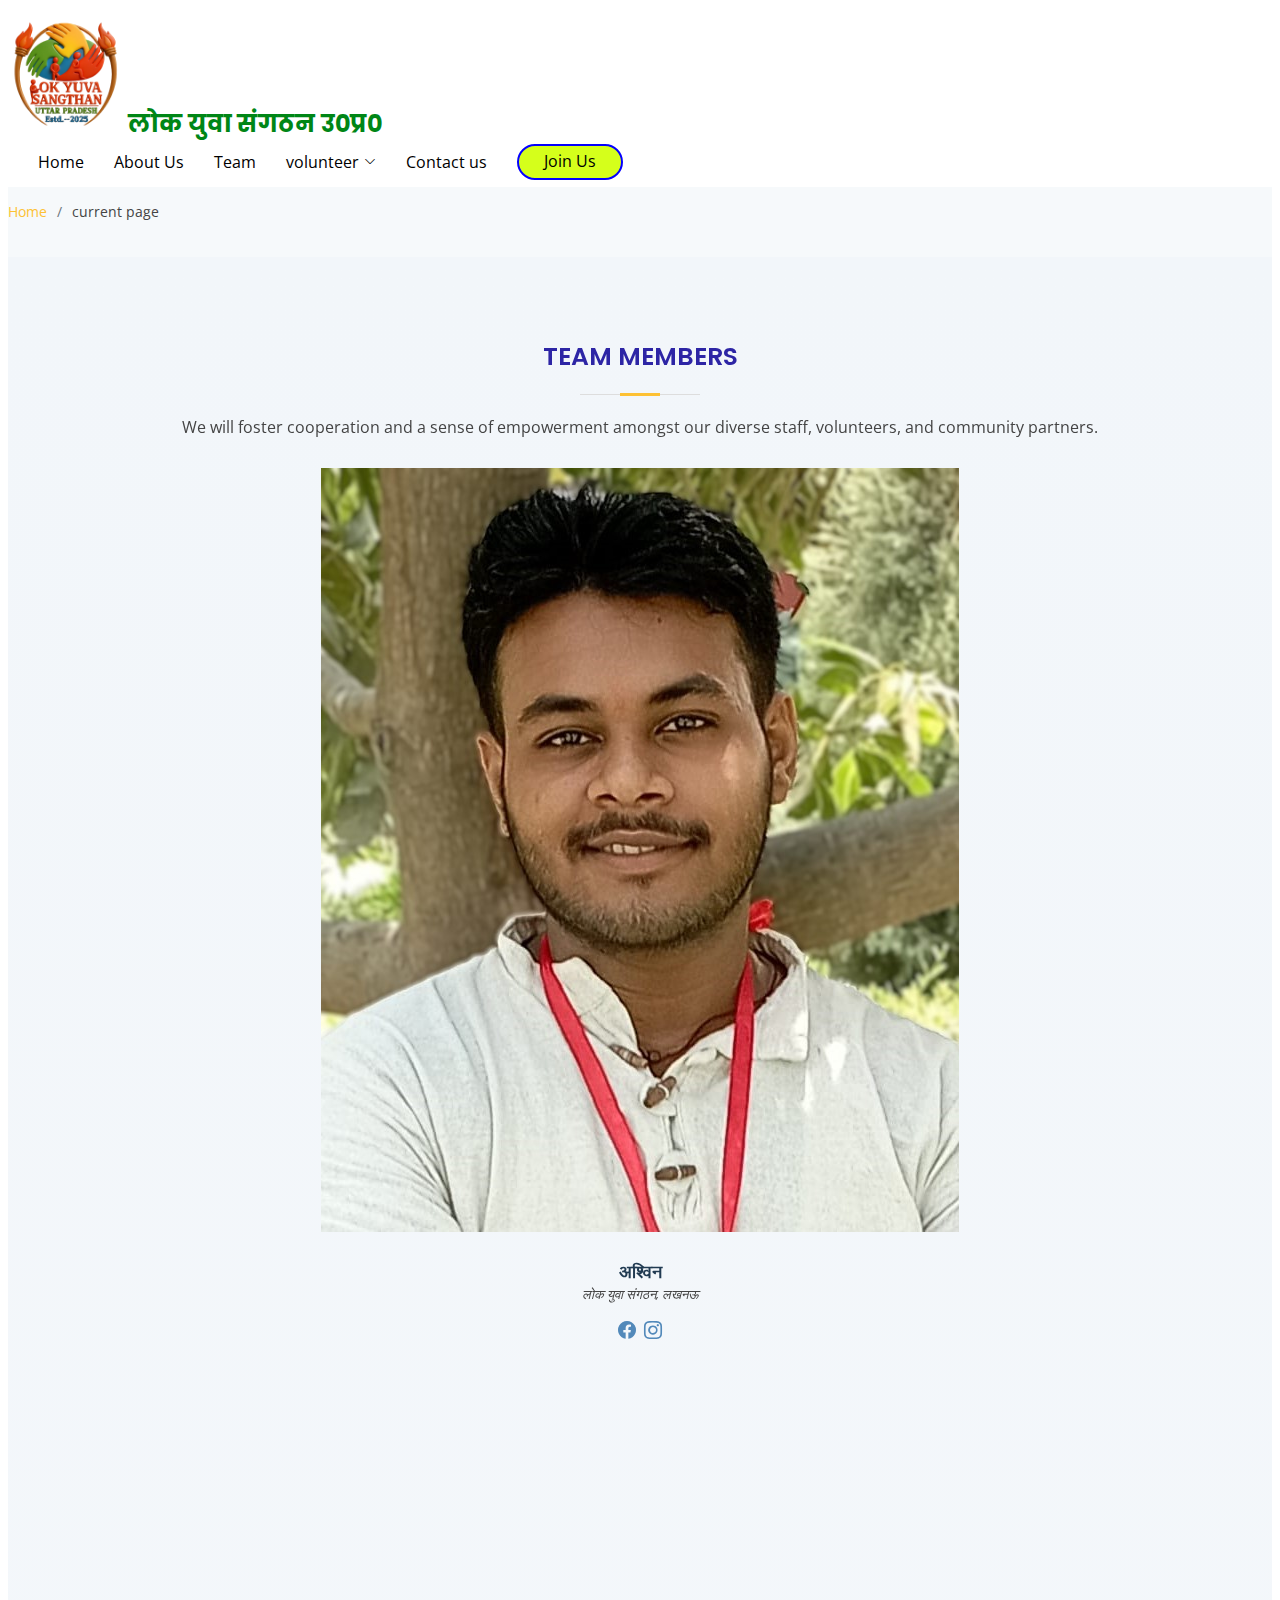
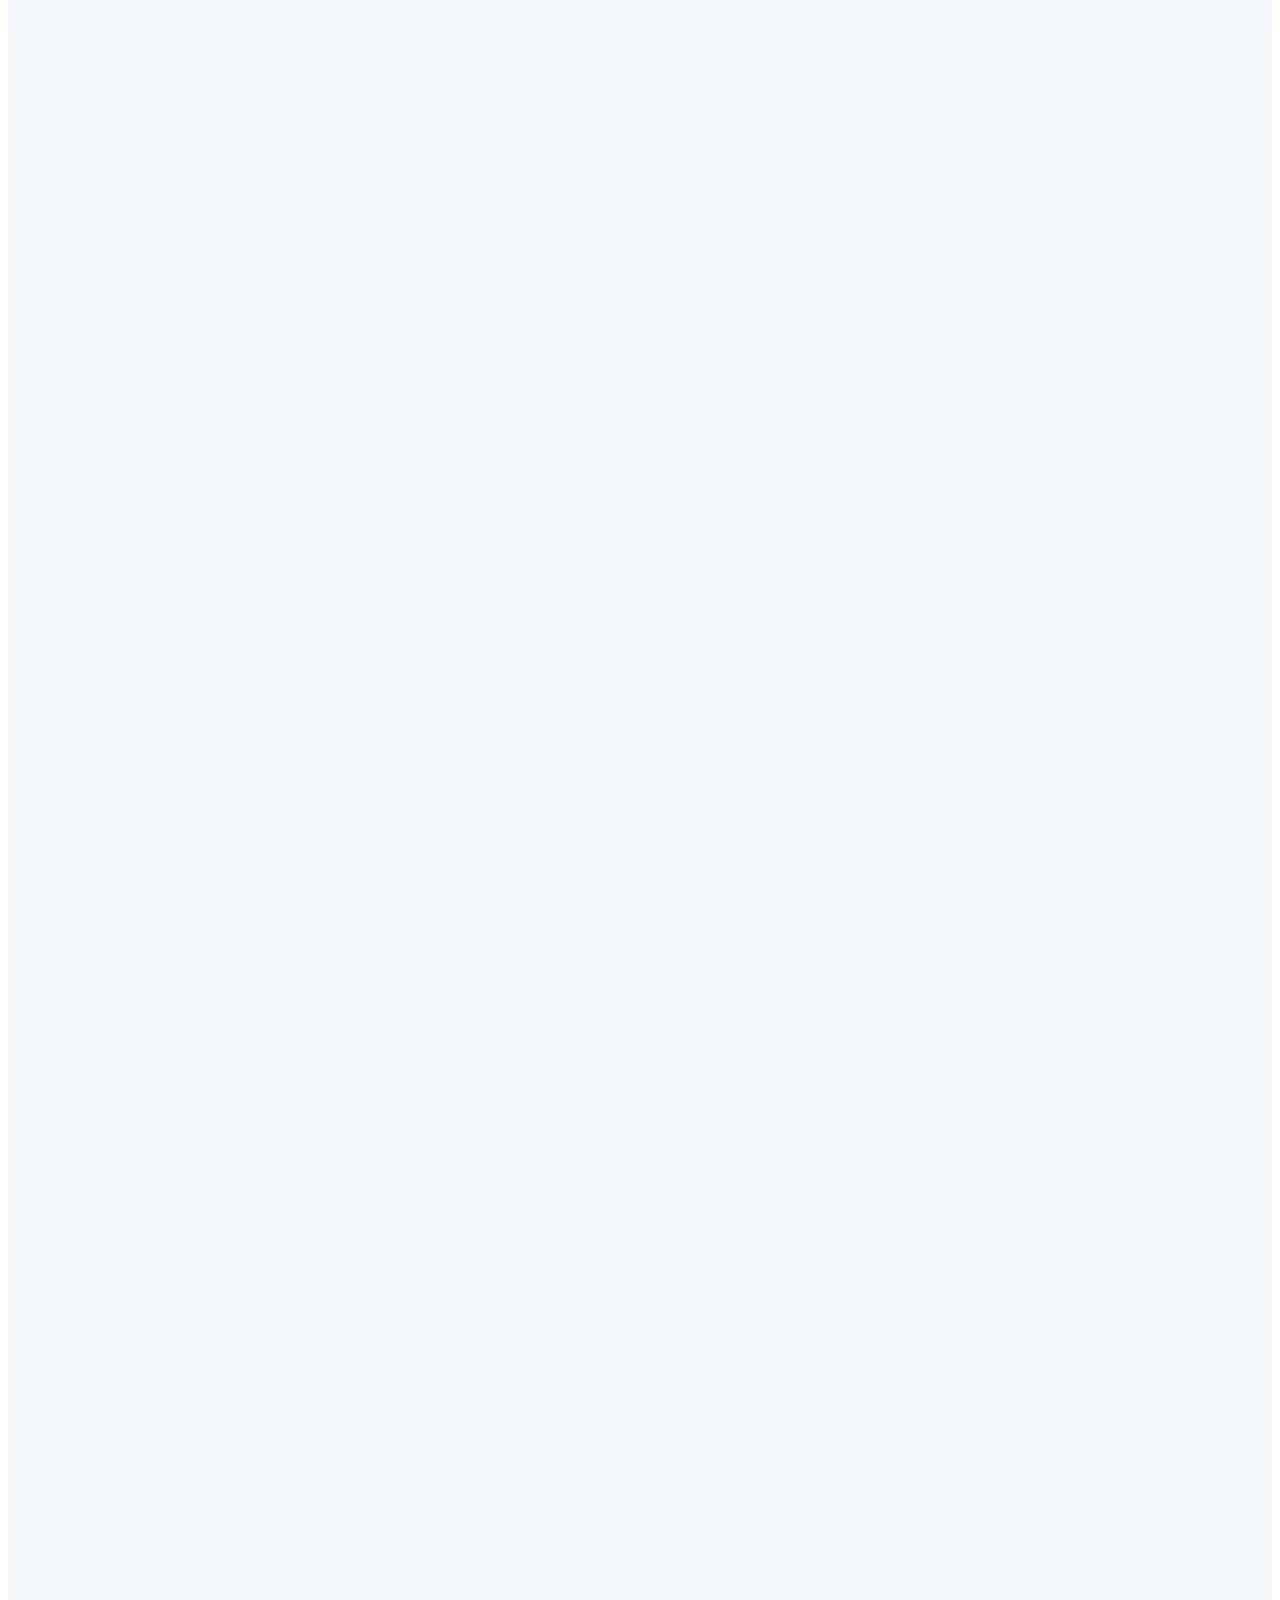
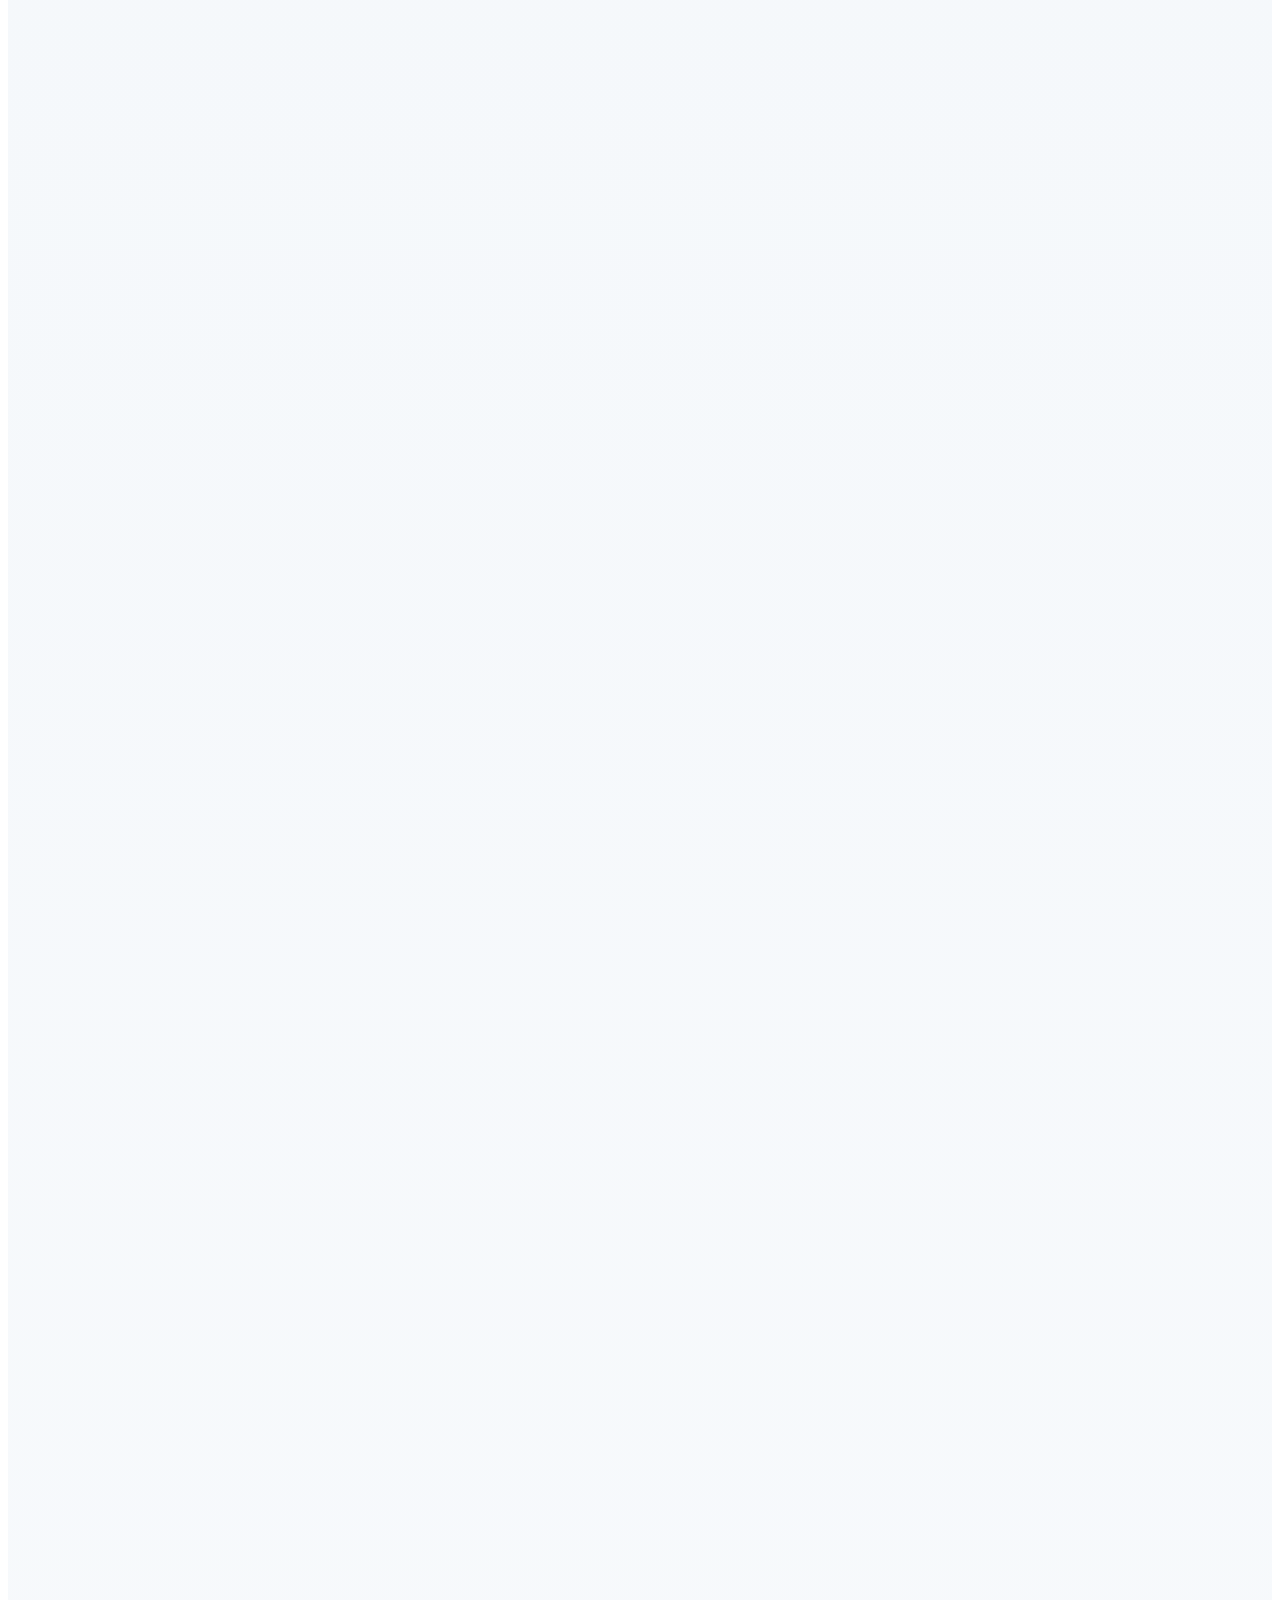
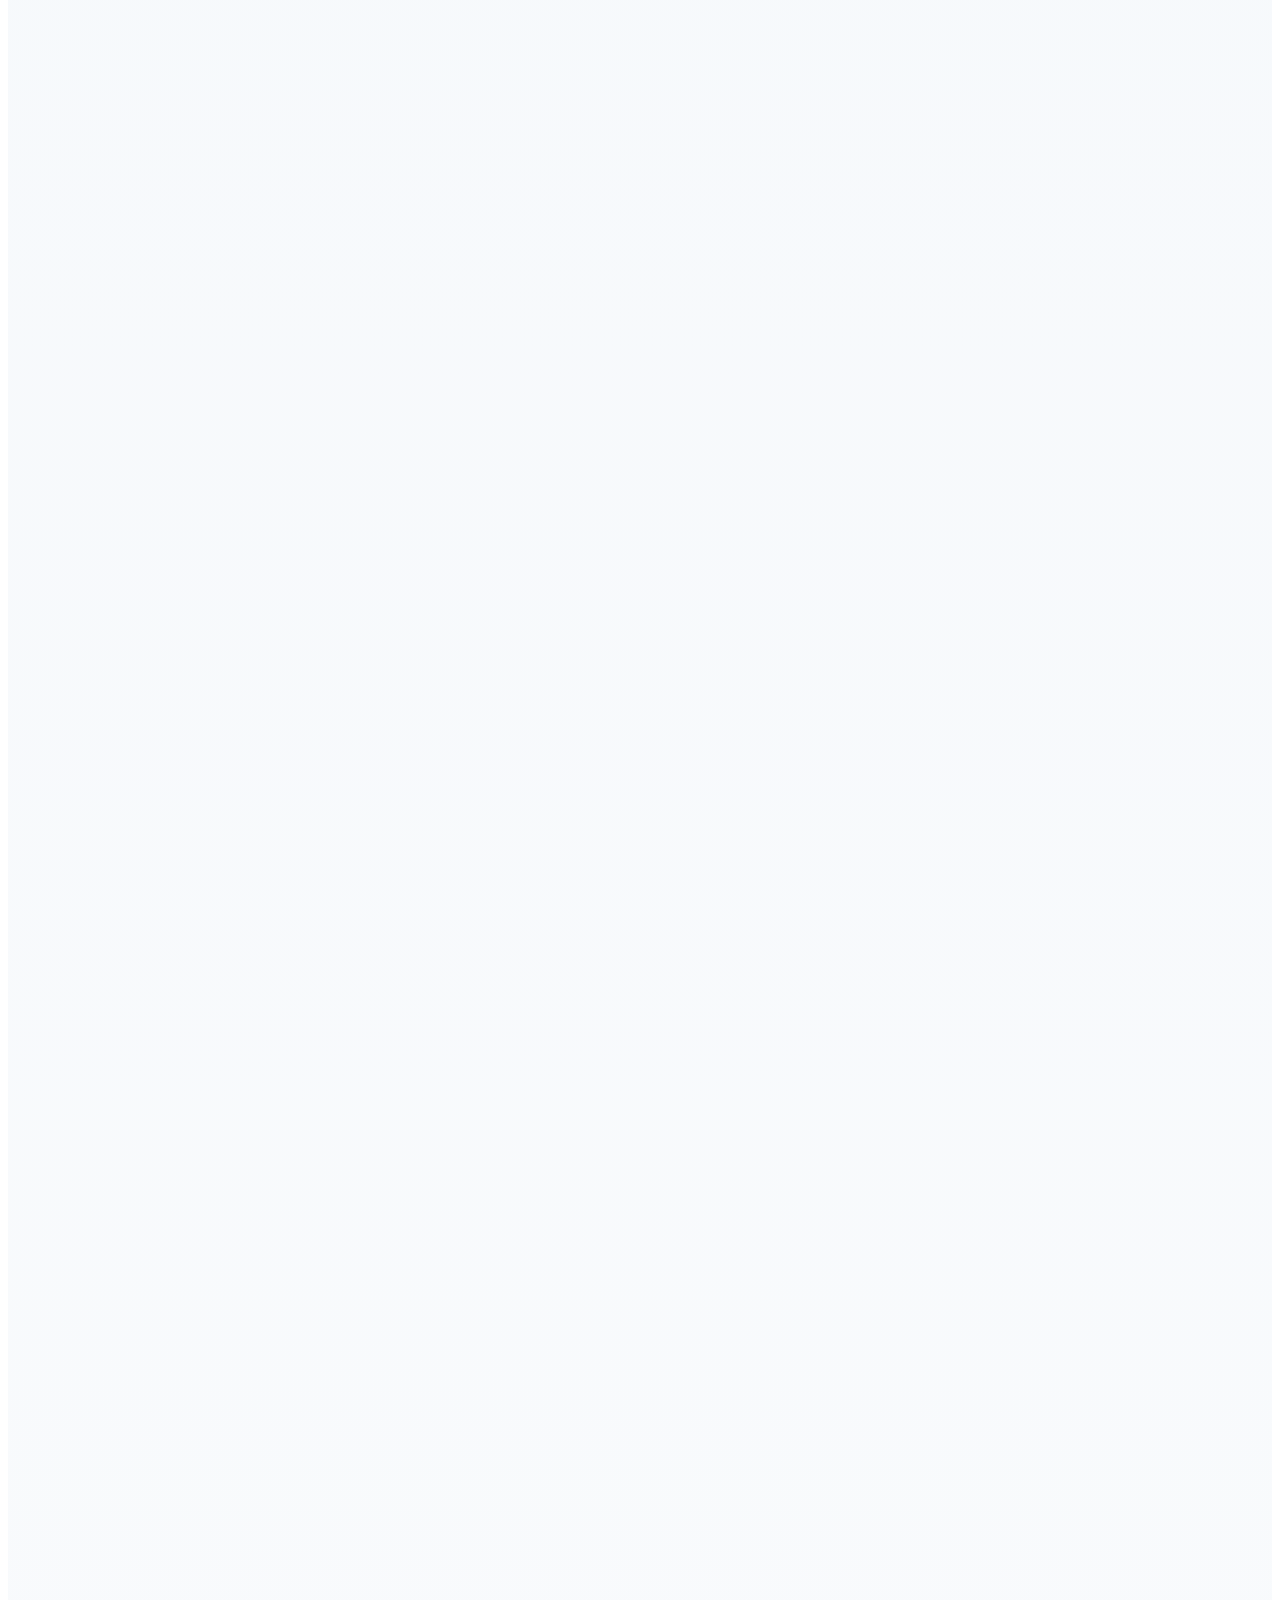
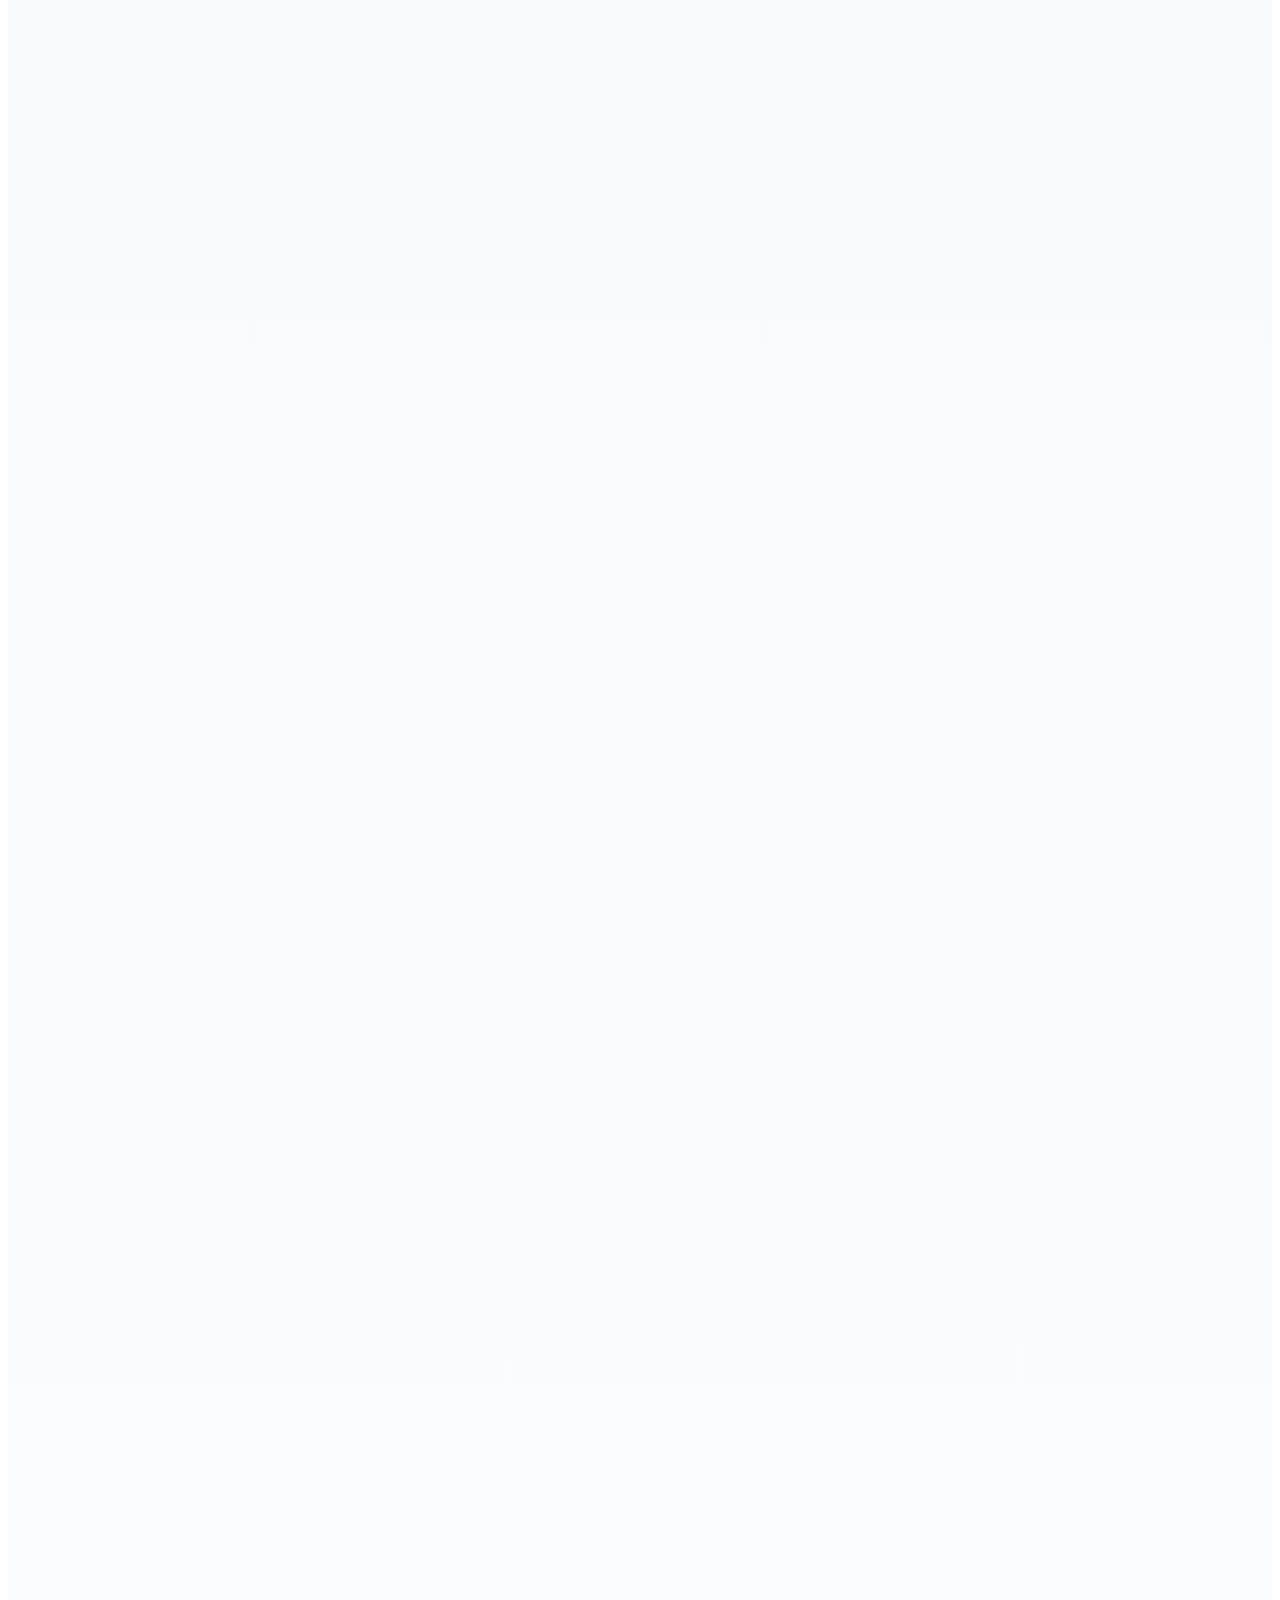
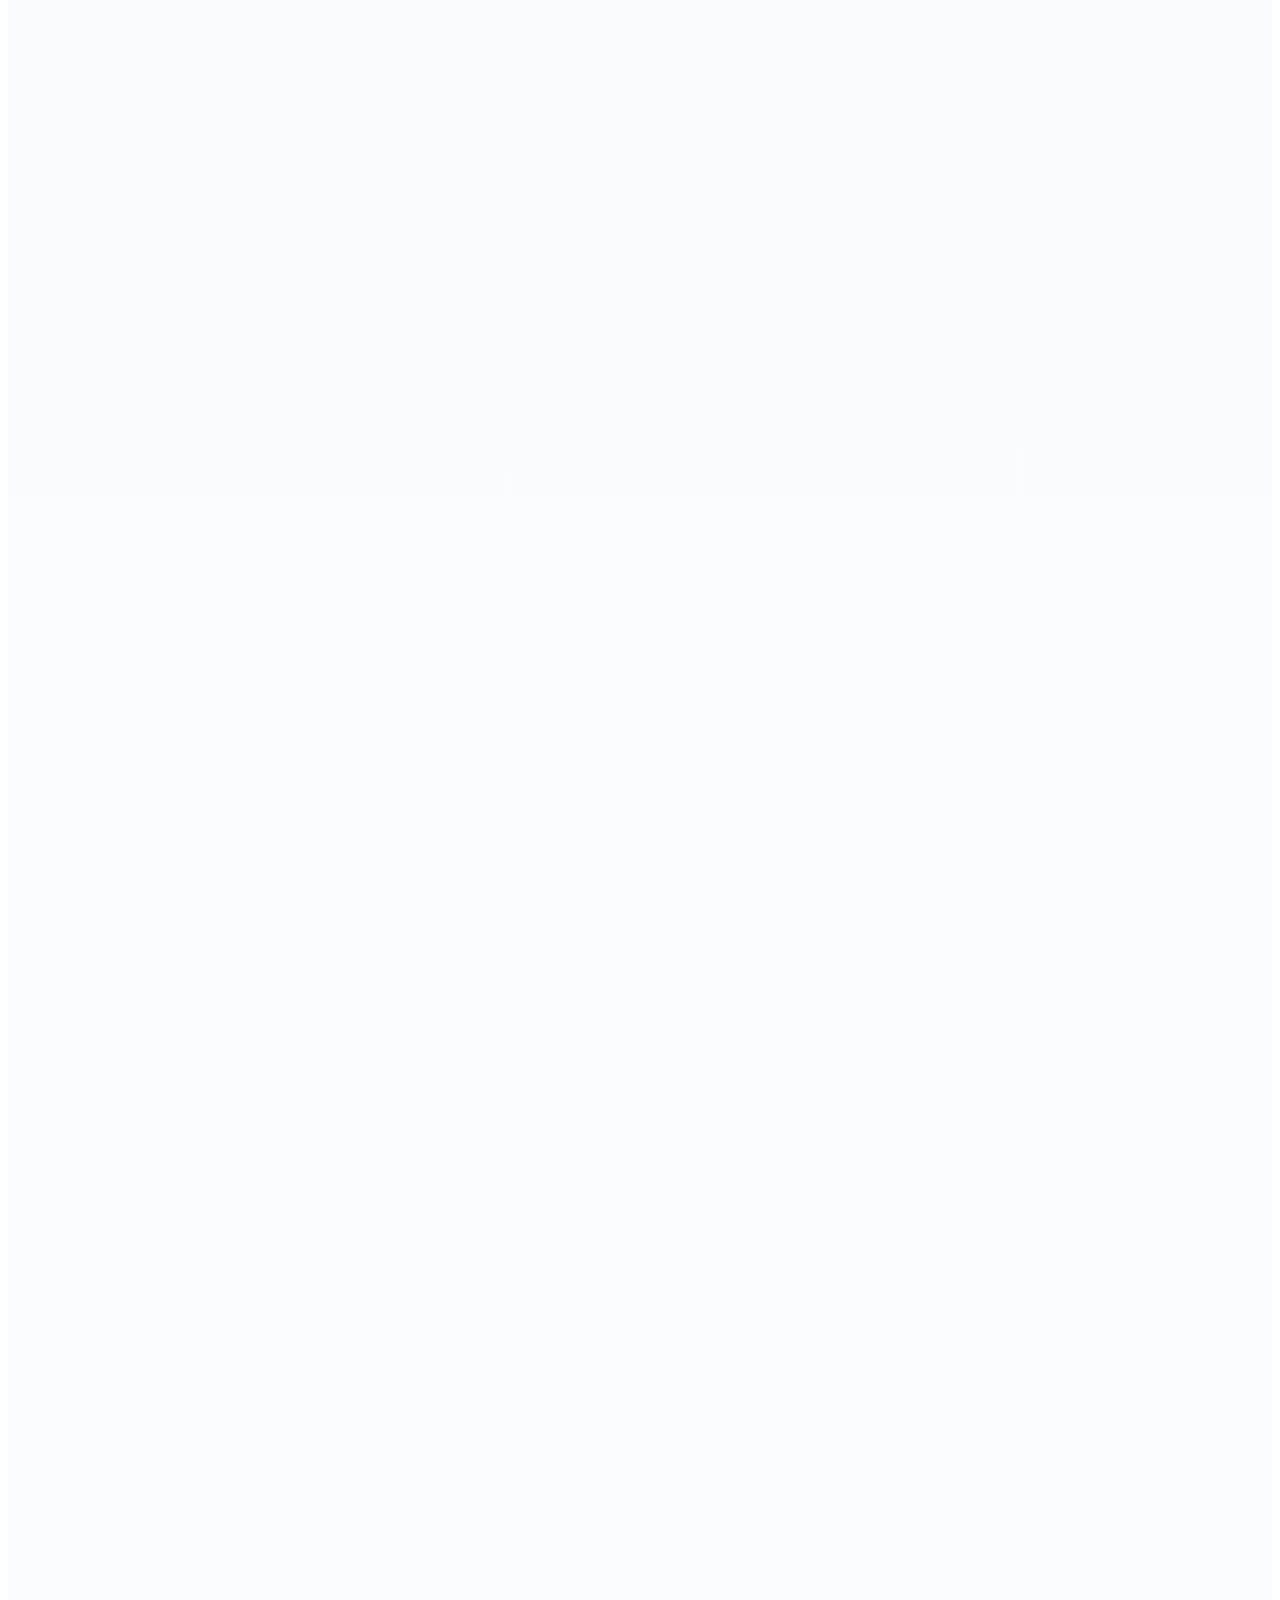
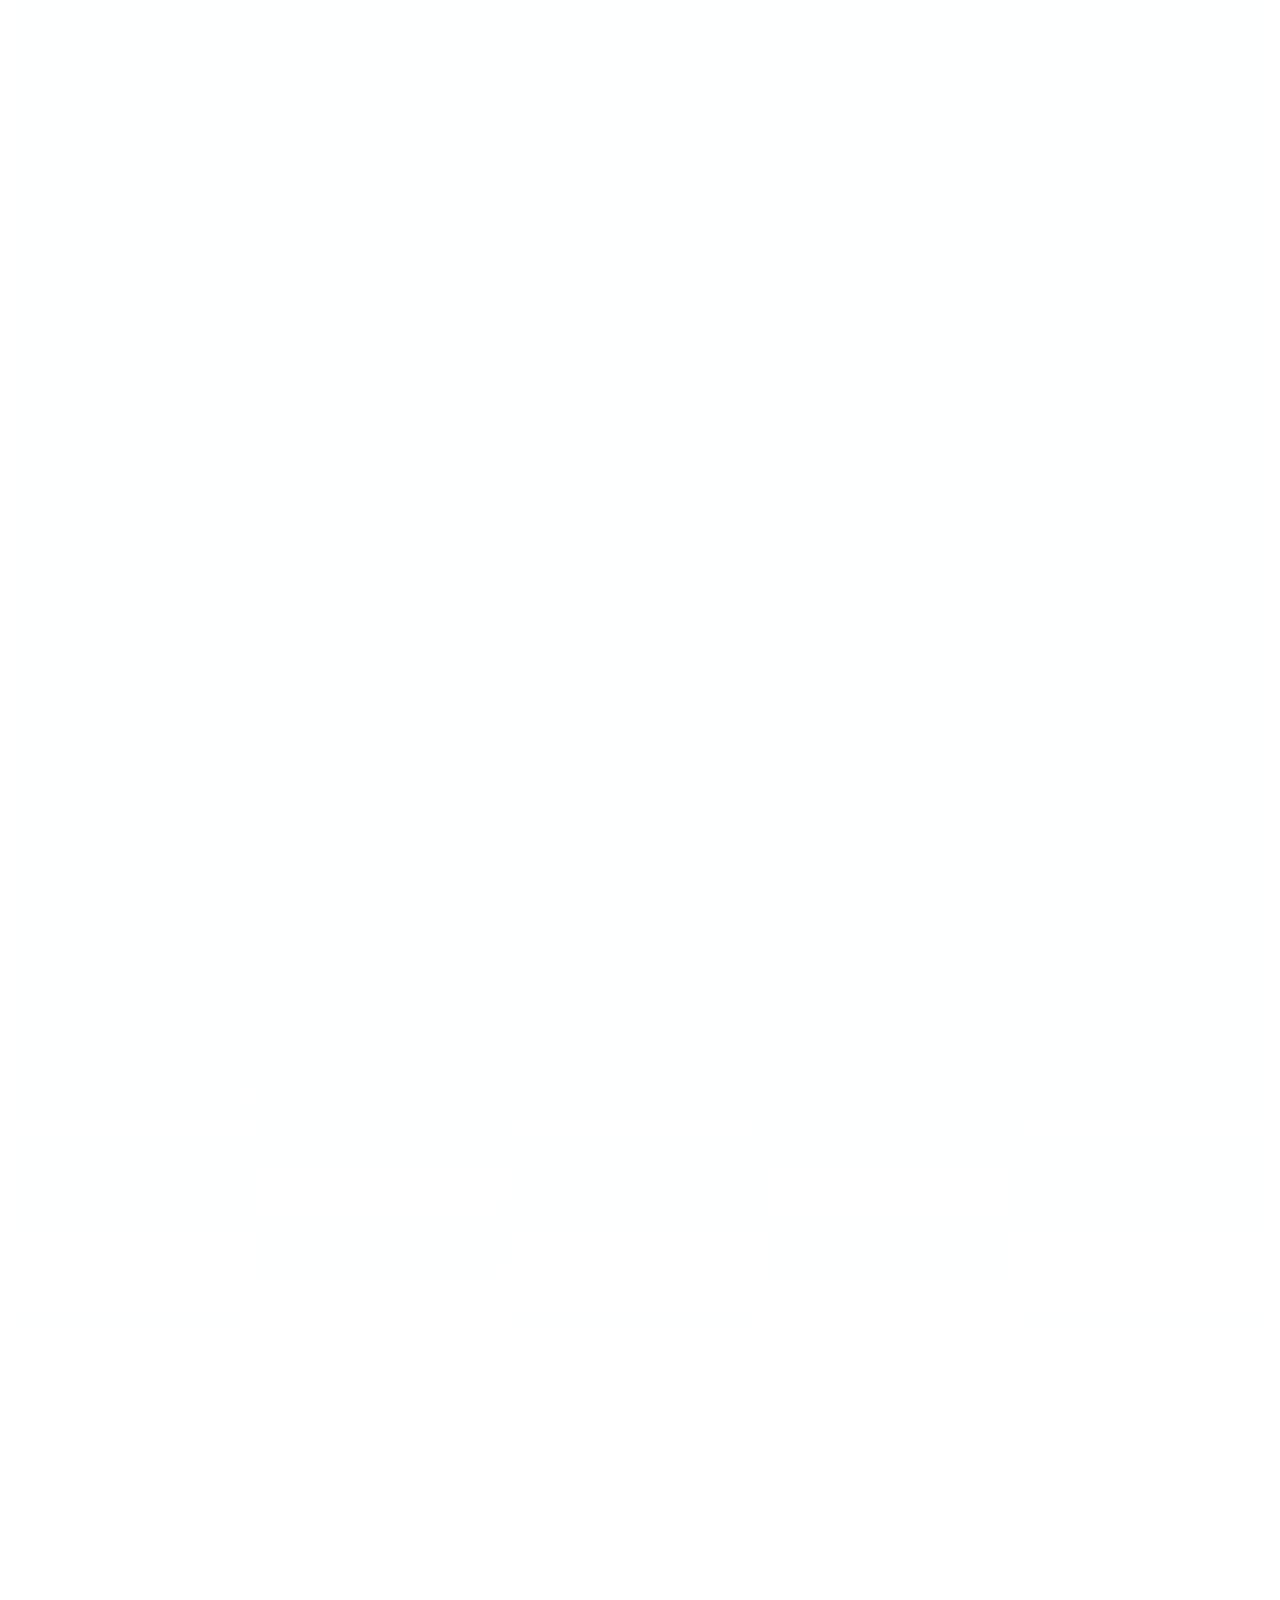
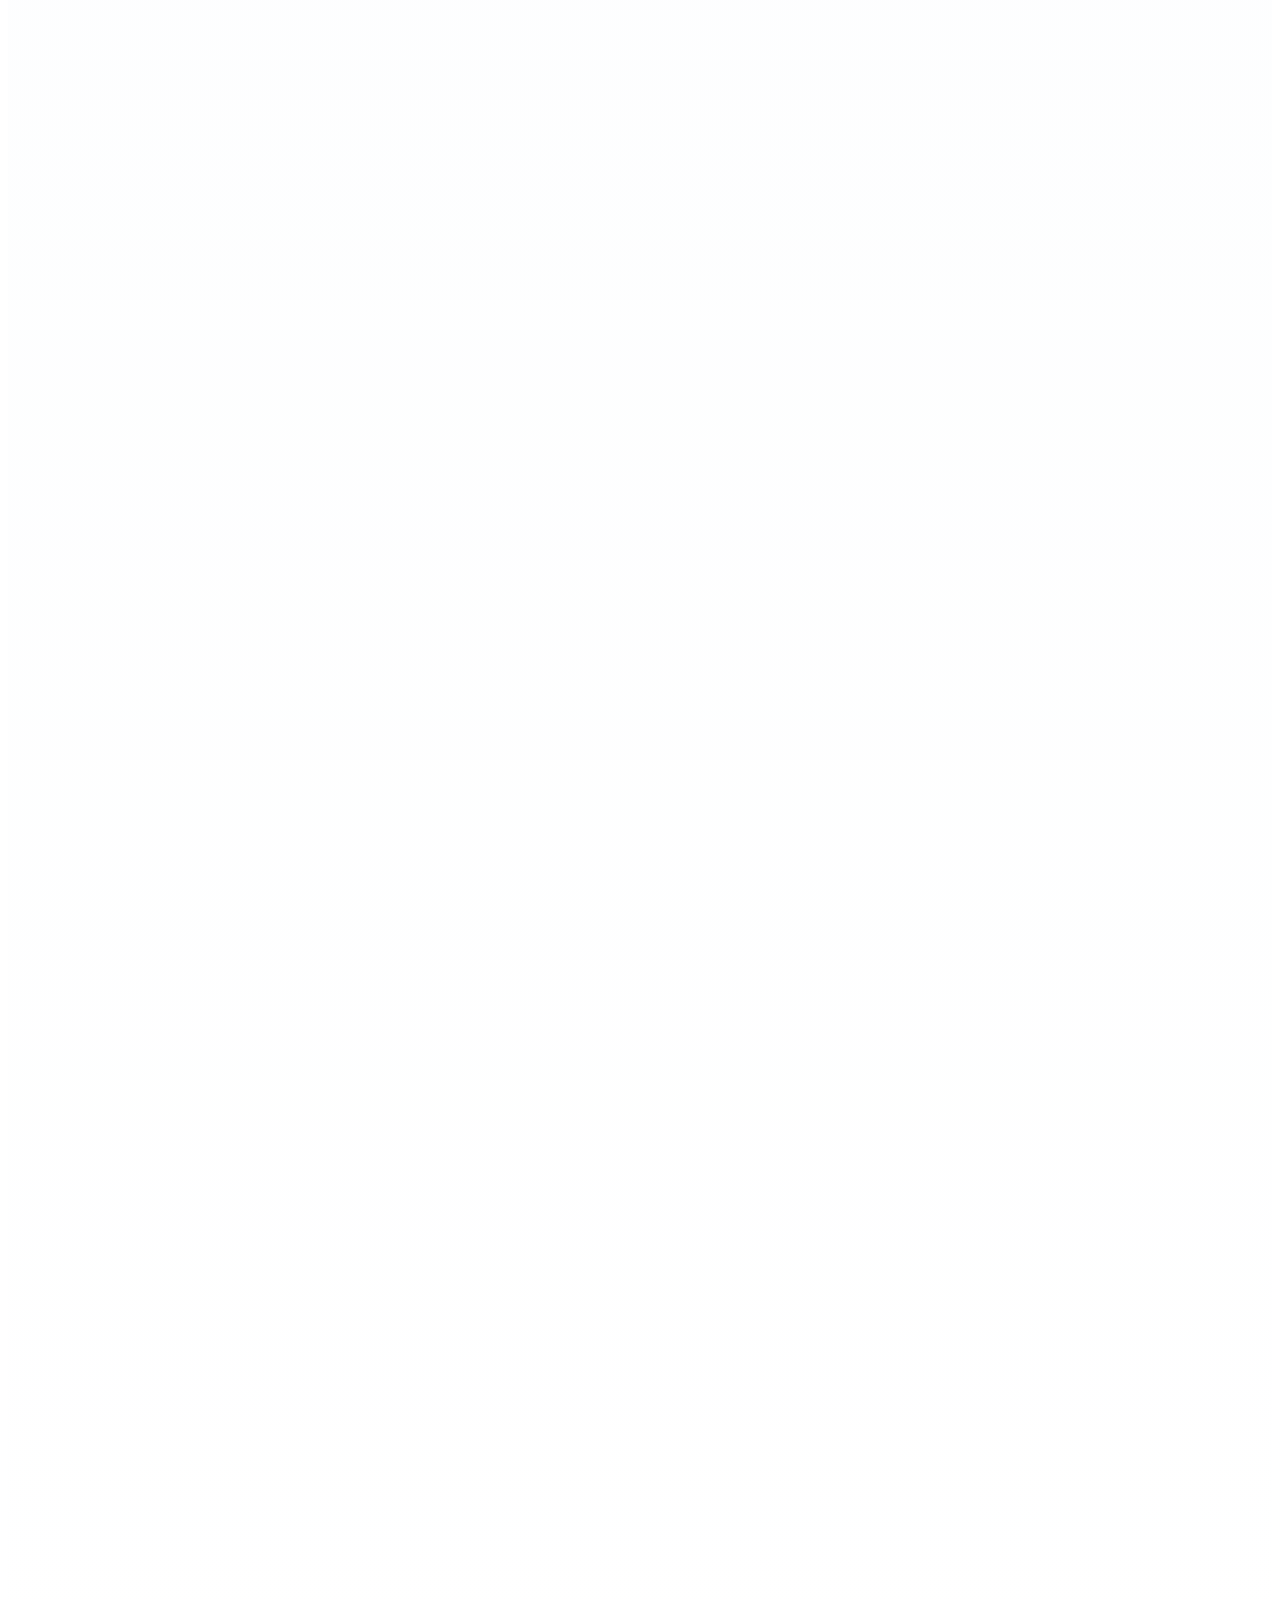
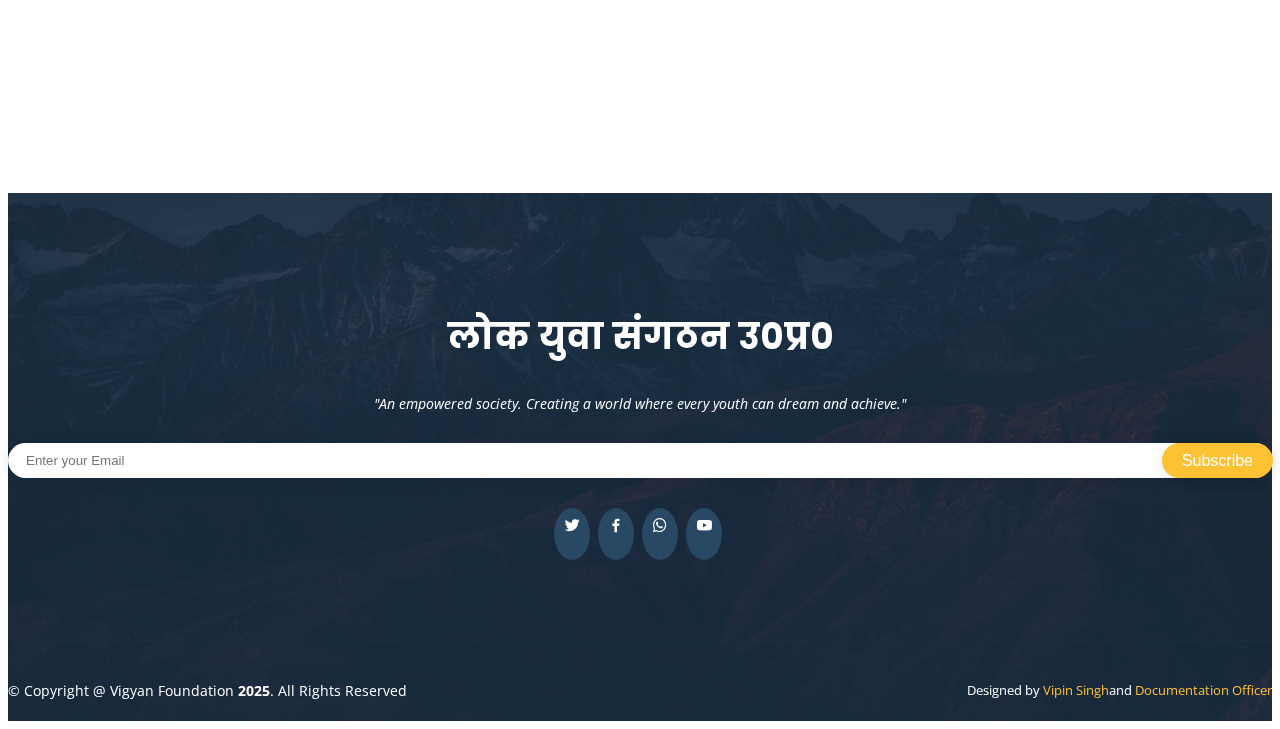
<file: team.html>
<!DOCTYPE html>
<html lang="en">

<head>
  <meta charset="utf-8">
  <meta content="width=device-width, initial-scale=1.0" name="viewport">
 
  

  <title>लोक युवा संगठन, उ०प्र० | टीम </title>
  <meta content="" name="description">
  <meta content="" name="keywords">

  <!-- Favicons -->
  <link href="img/favicon1.ico" rel="icon">
  <link href="img/apple-touch-icon.png" rel="apple-touch-icon">

  <!-- Google Fonts -->
  <link href="https://fonts.googleapis.com/css?family=Open+Sans:300,300i,400,400i,600,600i,700,700i|Raleway:300,300i,400,400i,500,500i,600,600i,700,700i|Poppins:300,300i,400,400i,500,500i,600,600i,700,700i" rel="stylesheet">

  <!-- Vendor CSS Files -->
  <link href="vendor/aos/aos.css" rel="stylesheet">
  <link href="vendor/bootstrap-icons/bootstrap-icons.css" rel="stylesheet">
  <link href="vendor/boxicons/css/boxicons.min.css" rel="stylesheet">
  <link href="vendor/glightbox/css/glightbox.min.css" rel="stylesheet">
  <link href="vendor/swiper/swiper-bundle.min.css" rel="stylesheet">
  <!-- CSS only -->
<link href="https://cdn.jsdelivr.net/npm/bootstrap@5.0.1/dist/css/bootstrap.min.css" rel="stylesheet" integrity="sha384-+0n0xVW2eSR5OomGNYDnhzAbDsOXxcvSN1TPprVMTNDbiYZCxYbOOl7+AMvyTG2x" crossorigin="anonymous">
  <!-- Template Main CSS File -->
  <link href="css/style.css" rel="stylesheet">

  <!-- =======================================================
  ======================================================== -->
</head>

<body>
  

  <!-- ======= Header ======= -->
  <header id="header">
    <div class="container d-flex align-items-center justify-content-between">

      <div class="logo">
        <h1><a href="index.html"><img src="logo.png"> <span>लोक युवा संगठन उ0प्र0
           </span></a></h1>
        <!-- Uncomment below if you prefer to use an image logo -->
        <!-- <a href="index.html"><img src="assets/img/logo.png" alt="" class="img-fluid"></a>-->
      </div>

      <nav id="navbar" class="navbar">
        <ul>
          <li><a class="nav-link scrollto active" href="index.html#home">Home</a></li>
          <li><a class="nav-link scrollto" href="index.html#portfolio">About Us</a></li>
                    <li><a class="nav-link scrollto" href="index.html#services">Team</a></li>
          <li class="dropdown"><a href="#"><span>volunteer</span> <i class="bi bi-chevron-down"></i></a>
            <ul>
              
              <li class="dropdown"><a href="#"><span>Area wise Volunteer</span> <i class="bi bi-chevron-right"></i></a>
                <ul>
                  <li><a href="lucknow.html">लखनऊ</a></li>
                  <li><a href="prayagraj.html">प्रयागराज</a></li>
                  <li><a href="shravasti.html">श्रावस्ती</a></li>
                  <li><a href="Aligarh.html">अलीगढ</a></li>
                  <li><a href="chitrakoot.html">चित्रकूट</a></li>
                  
                </ul>
              </li>
              
            </ul>
          </li>
          <li><a class="nav-link scrollto" href="index.html#contact">Contact us</a></li>
         
          <li><a class="getstarted scrollto" href="https://forms.gle/mgAG2T8w3Aey51Pm8">Join Us</a></li>
          
        </ul>
        <i class="bi bi-list mobile-nav-toggle"></i>
      </nav><!-- .navbar -->

    </div>
  </header><!-- End Header -->
  

  <main id="main">

    <!-- ======= Breadcrumbs Section ======= -->
    <section class="breadcrumbs">
      <div class="container">

        <div class="d-flex justify-content-between align-items-center">
          
          <ol>
            <li><a href="index.html">Home</a></li>
            <li>current page</li>
          </ol>
        </div>

      </div>
    </section><!-- End Breadcrumbs Section -->

     <!-- ======= Team Section ======= -->
     <section id="team" class="team section-bg">
      <div class="container">

        <div class="section-title">
          <h2 data-aos="fade-in">Team Members</h2>
          <p data-aos="fade-in">We will foster cooperation and a sense of empowerment amongst our diverse staff, volunteers, and community partners.</p>
        </div>

        <div class="row">
          
         <div class="col-xl-3 col-lg-4 col-md-6">
            <div class="member" data-aos="fade-up" data-aos-delay="300">
              <div class="pic"><img src="img/team/Ashwain.jpg"></div>
              <h4>अश्विन</h4>
              <span>लोक युवा संगठन, लखनऊ</span>
              <div class="social">
                
                <a href=""><i class="bi bi-facebook"></i></a>
                <a href=""><i class="bi bi-instagram"></i></a>
              
              </div>
            </div>
          </div>
          <div class="col-xl-3 col-lg-4 col-md-6">
            <div class="member" data-aos="fade-up" data-aos-delay="200">
              <div class="pic"><img src="img/team/Sadaf.jpg" alt="Loading..."></div>
              <h4>सदफ फ़ातिमा</h4>
              <span>लोक युवा संगठन, लखनऊ</span>
              <div class="social">
                
                <a href=""><i class="bi bi-facebook"></i></a>
                <a href=""><i class="bi bi-instagram"></i></a>
              
              </div>
            </div>
          </div>
           <div class="col-xl-3 col-lg-4 col-md-6">
            <div class="member" data-aos="fade-up" data-aos-delay="100">
              <div class="pic"><a href="#"><img src="img/team/pooja.jpg"></a></div>
              <h4>पूजा </h4>
              <span>लोक युवा संगठन, प्रयागराज</span>
              <div class="social">
                <a href="#"><i class="bi bi-instagram"></i></a>
                <a href="#"><i class="bi bi-linkedin"></i></a>
                <a href="#"><i class="bi bi-github"></i></a>
                <a href="#"><i class="bi bi-link"></i></a>
              </div>
            </div>
          </div>
          <div class="col-xl-3 col-lg-4 col-md-6">
            <div class="member" data-aos="fade-up" data-aos-delay="200">
              <div class="pic"><img src="img/team/muskan.jpg"></div>
              <h4>मुस्कान </h4>
              <span>लोक युवा संगठन,प्रयागराज </span>
              <div class="social">
                
                <a href=""><i class="bi bi-facebook"></i></a>
                <a href=""><i class="bi bi-instagram"></i></a>
               
              </div>
            </div>
          </div>
          
           <div class="col-xl-3 col-lg-4 col-md-6">
              <div class="member" data-aos="fade-up" data-aos-delay="300">
                <div class="pic"><img src="img/team/Vikas.jpg"></div>
                <h4>विकाश</h4>
                <span>लोक युवा संगठन,अलीगढ़ </span>
                <div class="social">
                  
                  <a href=""><i class="bi bi-facebook"></i></a>
                  <a href=""><i class="bi bi-instagram"></i></a>
                
                </div>
              </div>
            </div>
          <div class="col-xl-3 col-lg-4 col-md-6">
            <div class="member" data-aos="fade-up" data-aos-delay="200">
              <div class="pic"><img src="img/team/Priyanka.jpg"></div>
              <h4>प्रियंका</h4>
              <span>लोक युवा संगठन, अलीगढ़ </span>
              <div class="social">
                
                <a href=""><i class="bi bi-facebook"></i></a>
                <a href=""><i class="bi bi-instagram"></i></a>
                
              </div>
            </div>
          </div>
          
           <div class="col-xl-3 col-lg-4 col-md-6">
            <div class="member" data-aos="fade-up" data-aos-delay="200">
              <div class="pic"><img src="img/team/Rohit.jpg"></div>
              <h4>रोहित </h4>
              <span>लोक युवा संगठन,चित्रकूट </span>
              <div class="social">
                <a href=""><i class="bi bi-facebook"></i></a>
                <a href=""><i class="bi bi-instagram"></i></a>
               
              </div>
            </div>
          </div>
          
          <div class="col-xl-3 col-lg-4 col-md-6">
            <div class="member" data-aos="fade-up" data-aos-delay="200">
              <div class="pic"><img src="img/team/Anhsu.jpg" alt="Loading.."></div>
              <h4>अंशु </h4>
              <span>लोक युवा संगठन, चित्रकूट </span>
              <div class="social">
                <a href=""><i class="bi bi-facebook"></i></a>
                <a href=""><i class="bi bi-instagram"></i></a>
               
              </div>
            </div>
          </div>
         
          
          <div class="col-xl-3 col-lg-4 col-md-6">
            <div class="member" data-aos="fade-up" data-aos-delay="300">
              <div class="pic"><img src="img/team/ketki.jpg" alt="Loading.."></div>
              <h4>केतकी </h4>
              <span>लोक युवा संगठन,श्रावस्ती </span>
              <div class="social">
                <a href=""><i class="bi bi-twitter"></i></a>
                <a href=""><i class="bi bi-facebook"></i></a>
                
              </div>
            </div>
          </div>
          <div class="col-xl-3 col-lg-4 col-md-6">
            <div class="member" data-aos="fade-up" data-aos-delay="200">
              <div class="pic"><img src="img/team/arjun.jpg" alt="Loading.."></div>
              <h4>अर्जुन</h4>
              <span>लोक युवा संगठन,श्रावस्ती </span>
              <div class="social">
                <a href=""><i class="bi bi-facebook"></i></a>
                <a href=""><i class="bi bi-instagram"></i></a>
              </div>
            </div>
          </div>
          <div class="col-xl-3 col-lg-4 col-md-6">
            <div class="member" data-aos="fade-up" data-aos-delay="300">
              <div class="pic"><img src="img/team/boy.jpeg" alt="Loading.."></div>
              <h4>टीम मेम्बर </h4>
              <span>लोक युवा संगठन</span>
              <div class="social">
                <a href=""><i class="bi bi-facebook"></i></a>
                <a href=""><i class="bi bi-instagram"></i></a>
              </div>
            </div>
          </div>
          
          <div class="col-xl-3 col-lg-4 col-md-6">
            <div class="member" data-aos="fade-up" data-aos-delay="300">
              <div class="pic"><img src="img/team/boy.jpeg" alt="Loading.."></div>
              <h4>टीम मेम्बर </h4>
              <span>लोक युवा संगठन</span>
              <div class="social">
                <a href=""><i class="bi bi-facebook"></i></a>
                <a href=""><i class="bi bi-instagram"></i></a>
              </div>
            </div>
          </div>
          
          <div class="col-xl-3 col-lg-4 col-md-6">
            <div class="member" data-aos="fade-up" data-aos-delay="300">
              <div class="pic"><img src="img/team/girl.png" alt=""></div>
              <h4>टीम मेम्बर </h4>
              <span>लोक युवा संगठन</span>
              <div class="social">
                
                <a href=""><i class="bi bi-facebook"></i></a>
                <a href=""><i class="bi bi-instagram"></i></a>
               
              </div>
            </div>
          </div>
          <div class="col-xl-3 col-lg-4 col-md-6">
            <div class="member" data-aos="fade-up" data-aos-delay="300">
              <div class="pic"><img src="img/team/boy.jpeg" alt=""></div>
              <h4>टीम मेम्बर</h4>
              <span>लोक युवा संगठन</span>
              <div class="social">
                
                <a href=""><i class="bi bi-facebook"></i></a>
                <a href=""><i class="bi bi-instagram"></i></a>
               
              </div>
            </div>
          </div>

          
            <div class="col-xl-3 col-lg-4 col-md-6">
              <div class="member" data-aos="fade-up" data-aos-delay="300">
                <div class="pic"><img src="img/team/girl.png" alt="Loading.."></div>
                <h4>टीम मेम्बर</h4>
                <span>लोक युवा संगठन</span>
                <div class="social">
                  
                  <a href=""><i class="bi bi-facebook"></i></a>
                  <a href=""><i class="bi bi-instagram"></i></a>
                
                </div>
              </div>
            </div>

            
              <div class="col-xl-3 col-lg-4 col-md-6">
                <div class="member" data-aos="fade-up" data-aos-delay="300">
                  <div class="pic"><img src="img/team/boy.jpeg" alt="Loading.."></div>
                  <h4>टीम मेम्बर </h4>
                  <span>लोक युवा संगठन</span>
                  <div class="social">
                    
                    <a href=""><i class="bi bi-facebook"></i></a>
                    <a href=""><i class="bi bi-instagram"></i></a>
                   
                  </div>
                </div>
              </div>
          

          
        </div>

      </div>
    </section><!-- End Team Section -->

    

   <!-- ======= Footer ======= -->
   <footer id="footer">

    <div class="footer-top">

      <div class="container">

        <div class="row  justify-content-center">
          <div class="col-lg-6">
            <h3>लोक युवा संगठन उ०प्र०

            </h3>
            <p>"An empowered society. Creating a world where every youth can dream and achieve."</p>
          </div>
        </div>

        <div class="row footer-newsletter justify-content-center">
          <div class="col-lg-6">
            <form action="" method="post">
              <input type="email" name="email" placeholder="Enter your Email"><input type="submit" value="Subscribe">
            </form>
          </div>
        </div>

        <div class="social-links">
          <a href="#" class="twitter"><i class="bx bxl-twitter"></i></a>
          <a href="#" class="facebook"><i class="bx bxl-facebook"></i></a>
          <a href="https://chat.whatsapp.com/G7NPlNgtziXLv9UKNe8EcZ" class="instagram"><i class="bx bxl-whatsapp"></i></a>
          <a href="#" class="google-plus"><i class="bx bxl-youtube"></i></a>
          
        </div>
       

      </div>
     
    </div>

    <div class="container footer-bottom clearfix">
      <div class="copyright">
        &copy; Copyright @ Vigyan Foundation <strong><span>2025</span></strong>. All Rights Reserved 
      </div>
      <div class="credits">
        <!-- All the links in the footer should remain intact. -->
        <!-- You can delete the links only if you purchased the pro version. -->
        <!-- Licensing information: https://bootstrapmade.com/license/ -->
        <!-- Purchase the pro version with working PHP/AJAX contact form: https://bootstrapmade.com/bocor-bootstrap-template-nice-animation/ -->
        Designed by <a href="#" target="_blank">Vipin Singh</a>and  <a href="#" target="_blank">Documentation Officer</a>
      </div>
    </div>
  </footer><!-- End Footer -->

  <a href="#" class="back-to-top d-flex align-items-center justify-content-center"><i class="bi bi-arrow-up-short"></i></a>

  <!-- Vendor JS Files -->
  <script src="vendor/aos/aos.js"></script>
  
  <script src="vendor/glightbox/js/glightbox.min.js"></script>
  <script src="vendor/isotope-layout/isotope.pkgd.min.js"></script>
  <script src="vendor/php-email-form/validate.js"></script>
  <script src="vendor/swiper/swiper-bundle.min.js"></script>
  <!-- JavaScript Bundle with Popper -->
  <script src="https://cdn.jsdelivr.net/npm/bootstrap@5.0.1/dist/js/bootstrap.bundle.min.js" integrity="sha384-gtEjrD/SeCtmISkJkNUaaKMoLD0//ElJ19smozuHV6z3Iehds+3Ulb9Bn9Plx0x4" crossorigin="anonymous"></script>
  <!-- Template Main JS File -->
  <script src="js/main.js"></script>

</body>

</html>
</file>
<file: css/style.css>
/**
* Template Name: Bocor - v4.1.0
* Template URL: https://bootstrapmade.com/bocor-bootstrap-template-nice-animation/
* Author: BootstrapMade.com
* License: https://bootstrapmade.com/license/
*/

/*--------------------------------------------------------------
# General
--------------------------------------------------------------*/
body {
  font-family: "Open Sans", sans-serif;
  color: #444444;
}

a {
  color: #fdc134;
  text-decoration: none;
}

a:hover {
  color: #fdd067;
  text-decoration: none;
}

h1, h2, h3, h4, h5, h6 {
  font-family: "Raleway", sans-serif;
}

/*--------------------------------------------------------------
# Back to top button
--------------------------------------------------------------*/
.back-to-top {
  position: fixed;
  visibility: hidden;
  opacity: 0;
  right: 15px;
  bottom: 15px;
  z-index: 99999;
  background: #213b52;
  width: 40px;
  height: 40px;
  border-radius: 50px;
  transition: all 0.4s;
}

.back-to-top i {
  font-size: 24px;
  color: #fff;
  line-height: 0;
}

.back-to-top:hover {
  background: #fdc134;
  color: #fff;
}

.back-to-top.active {
  visibility: visible;
  opacity: 1;
}

/*--------------------------------------------------------------
# Disable aos animation delay on mobile devices
--------------------------------------------------------------*/
@media screen and (max-width: 768px) {
  [data-aos-delay] {
    transition-delay: 0 !important;
  }
}

/*--------------------------------------------------------------
# Header
--------------------------------------------------------------*/
#header {
  z-index: 997;
  transition: all 0.5s;
  padding: 4px 0;
  background: #ffffff;
}

#header .logo h1 {
  font-size: 24px;
  margin: 0;
  padding: 5px 0;
  line-height: 1;
  font-weight: 700;
  letter-spacing: 0px;
  text-transform: uppercase;
  font-family: "Poppins", sans-serif;
}

#header .logo h1 a, #header .logo h1 a:hover {
  color: #fff;
  text-decoration: none;
}

#header .logo h1 a span, #header .logo h1 a:hover span {
  color: #008616;
  font-size: auto;
}

#header .logo img {
  padding: 0;
  margin: 0;
  max-height: 115px;
  
}

/*--------------------------------------------------------------
# Navigation Menu
--------------------------------------------------------------*/
/**
* Desktop Navigation 
*/
.navbar {
  padding: 0;
}

.navbar ul {
  margin: 0;
  padding: 0;
  display: flex;
  list-style: none;
  align-items: center;
}

.navbar li {
  position: relative;
}

.navbar a {
  display: flex;
  align-items: center;
  justify-content: space-between;
  padding: 10px 0 10px 30px;
  font-size: 16px;
  color: #000000;
  white-space: nowrap;
  transition: 0.3s;
}

.navbar a i {
  font-size: 12px;
  line-height: 0;
  margin-left: 5px;
}

.navbar a:hover, .navbar .active, .navbar li:hover > a {
  color: rgb(0, 0, 0);
}

.navbar .getstarted {
  background: #d5ff1b;
  color: rgb(0, 0, 0);
  padding: 4px 25px 6px 25px;
  margin-left: 30px;
  border-radius: 50px;
  border: 2px solid #0400ff;
}

.navbar .getstarted:hover {
  background: #d19e26;
  color: rgb(1, 255, 14);
}

.navbar .dropdown ul {
  display: block;
  position: absolute;
  left: 14px;
  top: calc(100% + 30px);
  margin: 0;
  padding: 10px 0;
  z-index: 99;
  opacity: 0;
  visibility: hidden;
  background: #fff;
  box-shadow: 0px 0px 30px rgba(127, 137, 161, 0.25);
  transition: 0.3s;
  border-radius: 4px;
}

.navbar .dropdown ul li {
  min-width: 200px;
}

.navbar .dropdown ul a {
  padding: 10px 20px;
  font-size: 14px;
  text-transform: none;
  font-weight: 500;
  color: #3e6f9b;
}

.navbar .dropdown ul a i {
  font-size: 12px;
}

.navbar .dropdown ul a:hover, .navbar .dropdown ul .active:hover, .navbar .dropdown ul li:hover > a {
  color: #fdc134;
}

.navbar .dropdown:hover > ul {
  opacity: 1;
  top: 100%;
  visibility: visible;
}

.navbar .dropdown .dropdown ul {
  top: 0;
  left: calc(100% - 30px);
  visibility: hidden;
}

.navbar .dropdown .dropdown:hover > ul {
  opacity: 1;
  top: 0;
  left: 100%;
  visibility: visible;
}

@media (max-width: 1366px) {
  .navbar .dropdown .dropdown ul {
    left: -90%;
  }
  .navbar .dropdown .dropdown:hover > ul {
    left: -100%;
  }
}

/**
* Mobile Navigation 
*/
.mobile-nav-toggle {
  color: #fdc134;
  font-size: 28px;
  cursor: pointer;
  display: none;
  line-height: 0;
  transition: 0.5s;
  position: fixed;
  right: 15px;
  top: 15px;
  z-index: 9998;
  border: 0;
}

@media (max-width: 991px) {
  .mobile-nav-toggle {
    display: block;
  }
  .navbar ul {
    display: none;
  }
}

.navbar-mobile {
  position: fixed;
  overflow: hidden;
  top: 0;
  right: 0;
  left: 0;
  bottom: 0;
  background: rgba(18, 33, 46, 0.9);
  transition: 0.3s;
  z-index: 999;
}

.navbar-mobile .mobile-nav-toggle {
  position: absolute;
  top: 15px;
  right: 15px;
}

.navbar-mobile ul {
  display: block;
  position: absolute;
  top: 55px;
  right: 15px;
  bottom: 15px;
  left: 15px;
  padding: 10px 0;
  border-radius: 10px;
  background-color: #fff;
  overflow-y: auto;
  transition: 0.3s;
}

.navbar-mobile a {
  padding: 10px 20px;
  font-size: 15px;
  color: #213b52;
}

.navbar-mobile a:hover, .navbar-mobile .active, .navbar-mobile li:hover > a {
  color: #fdc134;
}

.navbar-mobile .getstarted {
  margin: 15px;
  display: block;
  border: 0;
}

.navbar-mobile .dropdown ul {
  position: static;
  display: none;
  margin: 10px 20px;
  padding: 10px 0;
  z-index: 99;
  opacity: 1;
  visibility: visible;
  background: #fff;
  box-shadow: 0px 0px 30px rgba(127, 137, 161, 0.25);
}

.navbar-mobile .dropdown ul li {
  min-width: 200px;
}

.navbar-mobile .dropdown ul a {
  padding: 10px 20px;
}

.navbar-mobile .dropdown ul a i {
  font-size: 12px;
}

.navbar-mobile .dropdown ul a:hover, .navbar-mobile .dropdown ul .active:hover, .navbar-mobile .dropdown ul li:hover > a {
  color: #fdc134;
}

.navbar-mobile .dropdown > .dropdown-active {
  display: block;
}

/*--------------------------------------------------------------
# Hero Section
--------------------------------------------------------------*/
#hero {
  width: 100%;
  
  padding: 0 0 0 0;
  background: #213b52;
  background: linear-gradient(180deg, #213b52 0%, #213c54 35%, #204564 100%);
}

#hero h1 {
  margin: 0 0 15px 0;
  font-size: 45px;
  font-weight: 700;
  line-height: 56px;
  color: #d2e0ed;
  font-family: "Poppins", sans-serif;
}

#hero h2 {
  color: #fff;
  margin-bottom: 30px;
  font-size: 22px;
}

#hero .btn-get-started {
  color: #213b52;
  border-radius: 50px;
  padding: 8px 35px 10px 35px;
  border: 2px solid #fdc134;
  transition: all ease-in-out 0.3s;
  display: inline-block;
  background: #fdc134;
  
}

#hero .btn-get-started:hover {
  background: transparent;
  color: #fff;
}

@media (max-width: 991px) {
  #hero .hero-img {
    text-align: center;
    border-radius: 2%;
    
    
  }
  #hero .hero-img img {
    width: 50%;
    border-radius: 2%;
    
    
  }
}

@media (max-width: 768px) {
  #hero {
    -moz-text-align-last: center;
    text-align-last: center;
    
  }
  #hero h1 {
    font-size: 28px;
    line-height: 36px;
  }
  #hero h2 {
    font-size: 18px;
    line-height: 24px;
    margin-bottom: 30px;
  }
  #hero .hero-img img {
    width: 70%;
    border-radius: 5%;
    
  }
}

@media (max-width: 575px) {
  #hero .hero-img img {
    width: 85%;
    border-radius: 5%;
   
    
  }
}

/*--------------------------------------------------------------
# Sections General
--------------------------------------------------------------*/
section {
  padding: 60px 0;
  overflow: hidden;
}

.section-bg {
  background: linear-gradient(180deg, #f2f6fa 0%, #fff 100%);
}

.section-title {
  text-align: center;
  padding-bottom: 30px;
}

.section-title h2 {
  font-size: 25px;
  font-weight: 600;
  text-transform: uppercase;
  margin-bottom: 20px;
  padding-bottom: 20px;
  position: relative;
  font-family: "Poppins", sans-serif;
  color: #2d25a5;
}

.section-title h2::before {
  content: '';
  position: absolute;
  display: block;
  width: 120px;
  height: 1px;
  background: #ddd;
  bottom: 1px;
  left: calc(50% - 60px);
}

.section-title h2::after {
  content: '';
  position: absolute;
  display: block;
  width: 40px;
  height: 3px;
  background: #fdc134;
  bottom: 0;
  left: calc(50% - 20px);
}

.section-title p {
  margin-bottom: 0;
}

/*--------------------------------------------------------------
# Breadcrumbs
--------------------------------------------------------------*/
.breadcrumbs {
  padding: 15px 0;
  background-color: #f6f9fb;
  min-height: 40px;
}

.breadcrumbs h2 {
  font-size: 24px;
  font-weight: 300;
}

.breadcrumbs ol {
  display: flex;
  flex-wrap: wrap;
  list-style: none;
  padding: 0;
  margin: 0;
  font-size: 14px;
}

.breadcrumbs ol li + li {
  padding-left: 10px;
}

.breadcrumbs ol li + li::before {
  display: inline-block;
  padding-right: 10px;
  color: #6c757d;
  content: "/";
}

@media (max-width: 768px) {
  .breadcrumbs .d-flex {
    display: block !important;
  }
  .breadcrumbs ol {
    display: block;
  }
  .breadcrumbs ol li {
    display: inline-block;
  }
}

/*--------------------------------------------------------------
# Clients
--------------------------------------------------------------*/
.clients {
  padding: 0;
}

.clients .client-logo {
  display: flex;
  justify-content: center;
  align-items: center;
  overflow: hidden;
  height: 120px;
}

.clients .client-logo img {
  height: 40px;
}

.clients .client-logo:hover img {
  transform: scale(1.2);
}

.clients img {
  transition: all 0.4s ease-in-out;
}

/*--------------------------------------------------------------
# About
--------------------------------------------------------------*/
.about .content {
  padding: 30px 0;
}

.about .content h3 {
  font-weight: 700;
  font-size: 34px;
  color: #213b52;
}

.about .content p {
  margin-bottom: 0;
}

.about .content .icon-box {
  margin-top: 25px;
}

.about .content .icon-box h4 {
  font-size: 20px;
  font-weight: 700;
  margin: 5px 0 10px 60px;
  color: #213b52;
}

.about .content .icon-box h4 a {
  color: #213b52;
  transition: 0.3s;
}

.about .content .icon-box h4 a:hover {
  color: #fdc134;
}

.about .content .icon-box i {
  font-size: 48px;
  float: left;
  color: #fdc134;
}

.about .content .icon-box p {
  font-size: 15px;
  color: #848484;
  margin-left: 60px;
}

.about .image {
  background: url("../img/about.jpg") center center no-repeat;
  background-size: cover;
  min-height: 400px;
}

@media (max-width: 667px) {
  .about .image img {
    max-width: 100%;
  }
}

/*--------------------------------------------------------------
# Services
--------------------------------------------------------------*/
.services {
  padding-bottom: 40px;
}

.services .card {
  border: 0;
  padding: 0 30px;
  margin-bottom: 60px;
  position: relative;
  background: transparent;
}

.services .card-img {
  width: calc(100% + 60px);
  margin-left: -30px;
  overflow: hidden;
  z-index: 9;
  border-radius: 0;
}

.services .card-img img {
  max-width: 100%;
  transition: all 0.3s ease-in-out;
}

.services .card-body {
  z-index: 10;
  background: #fff;
  border-top: 4px solid #fff;
  padding: 30px;
  box-shadow: 0px 2px 15px rgba(0, 0, 0, 0.1);
  margin-top: -60px;
  transition: 0.3s;
}

.services .card-title {
  font-weight: 700;
  text-align: center;
  margin-bottom: 20px;
}

.services .card-title a {
  color: #213b52;
  transition: 0.3s;
}

.services .card-text {
  color: #5e5e5e;
}

.services .read-more a {
  color: #777777;
  text-transform: uppercase;
  font-weight: 600;
  font-size: 12px;
  transition: 0.3s;
}

.services .read-more a:hover {
  color: #fdc134;
}

.services .card:hover img {
  transform: scale(1.1);
}

.services .card:hover .card-body {
  border-color: #fdc134;
}

.services .card:hover .card-body .card-title a {
  color: #fdc134;
}

/*--------------------------------------------------------------
# Features
--------------------------------------------------------------*/
.features .content + .content {
  margin-top: 100px;
}

.features .content h3 {
  font-weight: 700;
  font-size: 26px;
  color: #213b52;
}

.features .content ul {
  list-style: none;
  padding: 0;
}

.features .content ul li {
  padding-bottom: 10px;
}

.features .content ul i {
  font-size: 20px;
  padding-right: 4px;
  color: #fdc134;
}

.features .content p:last-child {
  margin-bottom: 0;
}

/*--------------------------------------------------------------
# Portfolio
--------------------------------------------------------------*/
.portfolio .portfolio-item {
  margin-bottom: 30px;
}

.portfolio #portfolio-flters {
  padding: 0;
  margin: 0 0 35px 0;
  list-style: none;
  text-align: center;
}

.portfolio #portfolio-flters li {
  cursor: pointer;
  margin: 0 5px 5px 0;
  display: inline-block;
  padding: 10px 15px;
  font-size: 16px;
  font-weight: 600;
  line-height: 20px;
  color: #444444;
  margin-bottom: 5px;
  transition: all 0.3s ease-in-out;
}

.portfolio #portfolio-flters li:hover, .portfolio #portfolio-flters li.filter-active {
  color: #430b9c;
  font-size: 25px;
  font-weight: 600;
  text-transform: uppercase;
  margin-bottom: 20px;
  padding-bottom: 20px;
  position: relative;
  font-family: "Poppins", sans-serif;
}

.portfolio #portfolio-flters li:last-child {
  margin-right: 0;
}

.portfolio .portfolio-wrap {
  transition: 0.3s;
  position: relative;
  overflow: hidden;
  border-radius: 8px;
  z-index: 1;
}

.portfolio .portfolio-wrap::before {
  content: "";
  background: rgba(33, 59, 82, 0.6);
  position: absolute;
  left: 100%;
  right: 0;
  top: 0;
  bottom: 0;
  transition: all ease-in-out 0.3s;
  z-index: 2;
}

.portfolio .portfolio-wrap img {
  transition: 0.3s;
}

.portfolio .portfolio-wrap .portfolio-links {
  opacity: 0;
  left: 0;
  right: 0;
  top: calc(50% - 36px);
  text-align: center;
  z-index: 3;
  position: absolute;
  transition: all ease-in-out 0.3s;
}

.portfolio .portfolio-wrap .portfolio-links a {
  color: #fdc134;
  line-height: 0;
  text-align: center;
  width: 36px;
  height: 36px;
  display: inline-block;
  transition: 0.3s;
}

.portfolio .portfolio-wrap .portfolio-links a i {
  font-size: 32px;
  line-height: 0;
}

.portfolio .portfolio-wrap .portfolio-links a:hover {
  color: #fff;
}

.portfolio .portfolio-wrap .portfolio-info {
  opacity: 0;
  position: absolute;
  bottom: -20px;
  left: 0;
  right: 0;
  text-align: center;
  z-index: 3;
  transition: all ease-in-out 0.3s;
}

.portfolio .portfolio-wrap .portfolio-info h4 {
  font-size: 20px;
  color: #fff;
  font-weight: 600;
}

.portfolio .portfolio-wrap .portfolio-info p {
  color: #ffffff;
  font-size: 14px;
  text-transform: uppercase;
}

.portfolio .portfolio-wrap:hover::before {
  left: 0;
}

.portfolio .portfolio-wrap:hover .portfolio-links {
  opacity: 1;
  top: calc(50% - 18px);
}

.portfolio .portfolio-wrap:hover .portfolio-info {
  opacity: 1;
  bottom: 0;
}

/*--------------------------------------------------------------
# Portfolio Details
--------------------------------------------------------------*/
.portfolio-details {
  padding-top: 40px;
}

.portfolio-details .portfolio-details-slider img {
  width: 100%;
}

.portfolio-details .portfolio-details-slider .swiper-pagination {
  margin-top: 20px;
  position: relative;
}

.portfolio-details .portfolio-details-slider .swiper-pagination .swiper-pagination-bullet {
  width: 12px;
  height: 12px;
  background-color: #fff;
  opacity: 1;
  border: 1px solid #fdc134;
}

.portfolio-details .portfolio-details-slider .swiper-pagination .swiper-pagination-bullet-active {
  background-color: #fdc134;
}

.portfolio-details .portfolio-info {
  padding: 30px;
  box-shadow: 0px 0 30px rgba(33, 59, 82, 0.08);
}

.portfolio-details .portfolio-info h3 {
  font-size: 22px;
  font-weight: 700;
  margin-bottom: 20px;
  padding-bottom: 20px;
  border-bottom: 1px solid #eee;
}

.portfolio-details .portfolio-info ul {
  list-style: none;
  padding: 0;
  font-size: 15px;
}

.portfolio-details .portfolio-info ul li + li {
  margin-top: 10px;
}

.portfolio-details .portfolio-description {
  padding-top: 30px;
}

.portfolio-details .portfolio-description h2 {
  font-size: 26px;
  font-weight: 700;
  margin-bottom: 20px;
}

.portfolio-details .portfolio-description p {
  padding: 0;
}

/*--------------------------------------------------------------
# Team
--------------------------------------------------------------*/
.team .member {
  text-align: center;
  margin-bottom: 20px;
}

.team .member .pic {
  margin-bottom: 10px;
  overflow: hidden;
  min-height: 26px;
}

.team .member .pic img {
  max-width: 75%;
}

.team .member h4 {
  font-weight: 700;
  margin-bottom: 2px;
  font-size: 18px;
  color: #213b52;
}

.team .member span {
  font-style: italic;
  display: block;
  font-size: 13px;
}

.team .member .social {
  margin-top: 15px;
}

.team .member .social a {
  color: #5289ba;
  transition: 0.3s;
}

.team .member .social a:hover {
  color: #fdc134;
}

.team .member .social i {
  font-size: 18px;
  margin: 0 2px;
}



/*--------------------------------------------------------------
# Frequently Asked Questions
--------------------------------------------------------------*/
.faq .faq-item {
  margin: 20px 0;
  padding: 20px 0;
  border-bottom: 1px solid #dde8f1;
}

.faq .faq-item i {
  color: #9bbbd7;
  font-size: 20px;
  float: left;
  line-height: 0;
  padding: 13px 0 0 0;
  margin: 0;
}

.faq .faq-item h4 {
  font-size: 16px;
  line-height: 26px;
  font-weight: 500;
  margin: 0 0 10px 28px;
  font-family: "Poppins", sans-serif;
}

.faq .faq-item p {
  font-size: 15px;
}

/*--------------------------------------------------------------
# Contact
--------------------------------------------------------------*/
.contact .info-box {
  
  color: #444444;
  text-align: center;
  box-shadow: 0 0 30px rgba(214, 215, 216, 0.6);
  padding: 10px 0 30px 0;
  background: #fff;
}

.contact .info-box i {
  font-size: 32px;
  color: #fdc134;
  border-radius: 50%;
  padding: 8px;
  border: 2px dotted #fff7e5;
}

.contact .info-box h3 {
  font-size: 20px;
  color: #777777;
  font-weight: 700;
  margin: 10px 0;
}

.contact .info-box p {
  padding: 0;
  line-height: 24px;
  font-size: 14px;
  margin-bottom: 0;
}

/*--------form start-----*/

/*----form end-----------*/

/*--------------------------------------------------------------
# Footer
--------------------------------------------------------------*/
#footer {
  background: url("../img/footer-bg.jpg") center center no-repeat;
  color: #fff;
  font-size: 14px;
  position: relative;
}

#footer::before {
  content: "";
  position: absolute;
  left: 0;
  right: 0;
  top: 0;
  bottom: 0;
  background: rgba(26, 46, 64, 0.85);
  z-index: 1;
}

#footer .footer-top {
  position: relative;
  z-index: 2;
  text-align: center;
  padding: 80px 0;
}

#footer .footer-top h3 {
  font-size: 36px;
  font-weight: 700;
  color: #fff;
  position: relative;
  font-family: "Poppins", sans-serif;
  padding-bottom: 0;
  margin-bottom: 0;
}

#footer .footer-top p {
  font-size: 15;
  font-style: italic;
  margin: 30px 0 0 0;
  padding: 0;
}

#footer .footer-top .footer-newsletter {
  text-align: center;
  font-size: 15px;
  margin-top: 30px;
}

#footer .footer-top .footer-newsletter form {
  background: #fff;
  padding: 6px 10px;
  position: relative;
  border-radius: 50px;
  box-shadow: 0px 2px 15px rgba(0, 0, 0, 0.1);
  text-align: left;
}

#footer .footer-top .footer-newsletter form input[type="email"] {
  border: 0;
  padding: 4px 8px;
  width: calc(100% - 100px);
}

#footer .footer-top .footer-newsletter form input[type="submit"] {
  position: absolute;
  top: 0;
  right: -1px;
  bottom: 0;
  border: 0;
  background: none;
  font-size: 16px;
  padding: 0 20px;
  background: #fdc134;
  color: #fff;
  transition: 0.3s;
  border-radius: 50px;
  box-shadow: 0px 2px 15px rgba(0, 0, 0, 0.1);
}

#footer .footer-top .footer-newsletter form input[type="submit"]:hover {
  background: #fcb102;
}

#footer .footer-top .social-links {
  margin-top: 30px;
}

#footer .footer-top .social-links a {
  font-size: 18px;
  display: inline-block;
  background: #284864;
  color: #fff;
  line-height: 1;
  padding: 8px 0;
  margin-right: 4px;
  border-radius: 50%;
  text-align: center;
  width: 36px;
  height: 36px;
  transition: 0.3s;
}

#footer .footer-top .social-links a:hover {
  background: #fcb102;
  color: #fff;
  text-decoration: none;
}

#footer .footer-bottom {
  border-top: 1px solid #1a2e40;
  z-index: 2;
  position: relative;
  padding-top: 40px;
  padding-bottom: 40px;
}

#footer .copyright {
  text-align: center;
  float: left;
}

#footer .credits {
  float: right;
  text-align: center;
  font-size: 13px;
}

@media (max-width: 768px) {
  #footer .copyright, #footer .credits {
    padding: 2px;
    float: none;
    text-align: ceneter;
  }
}
</file>
